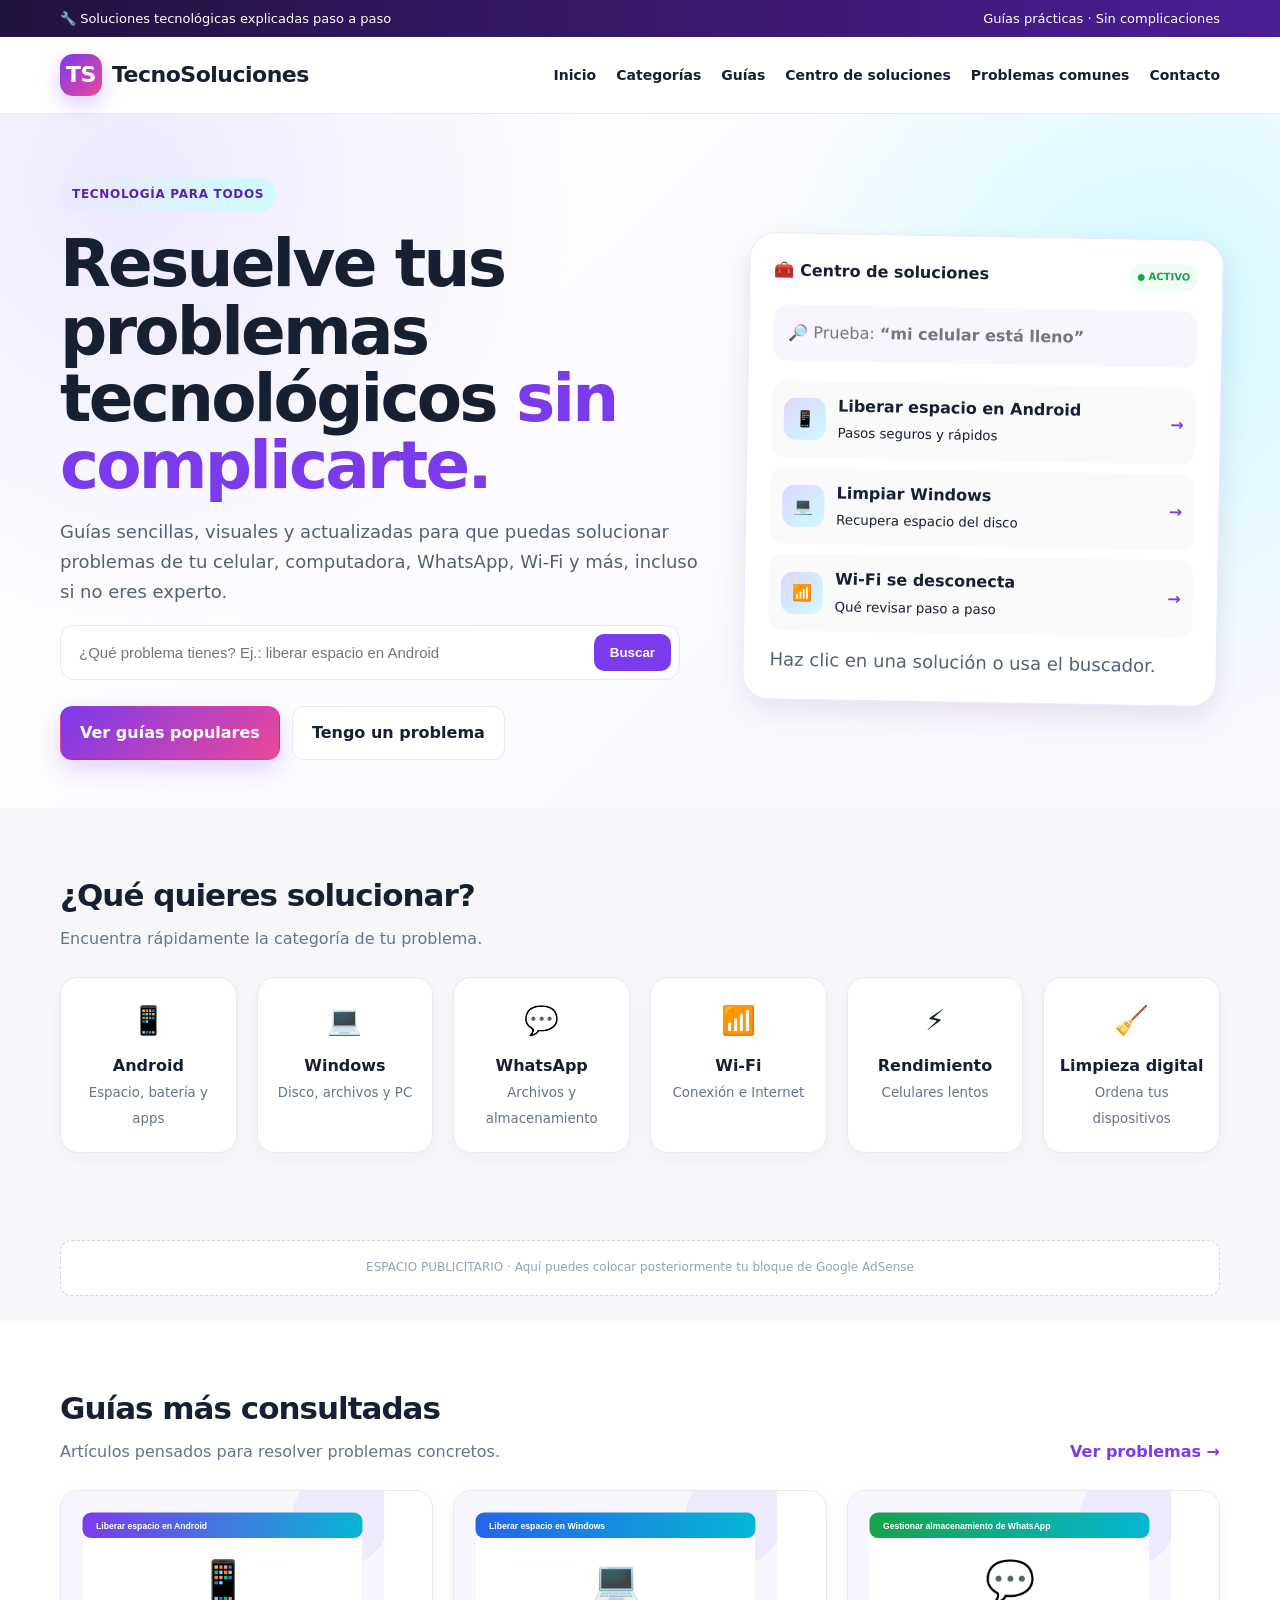
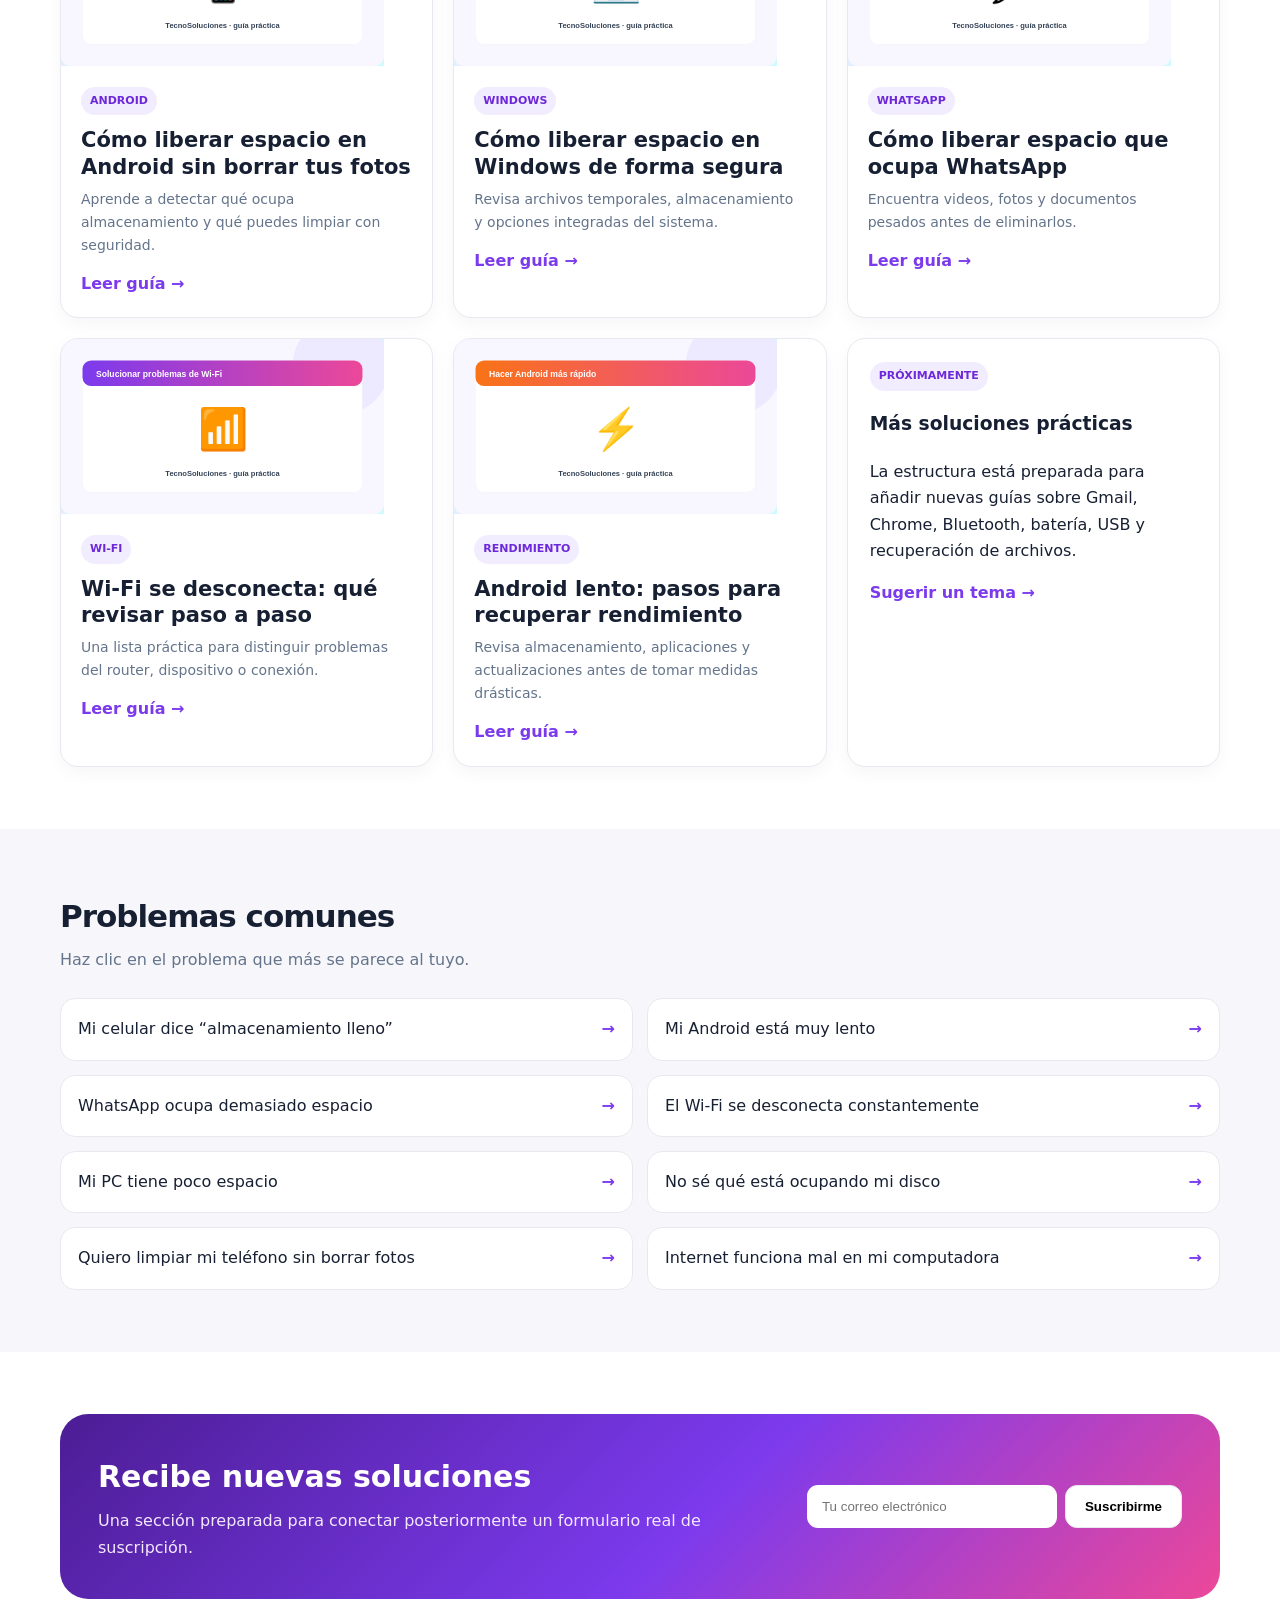
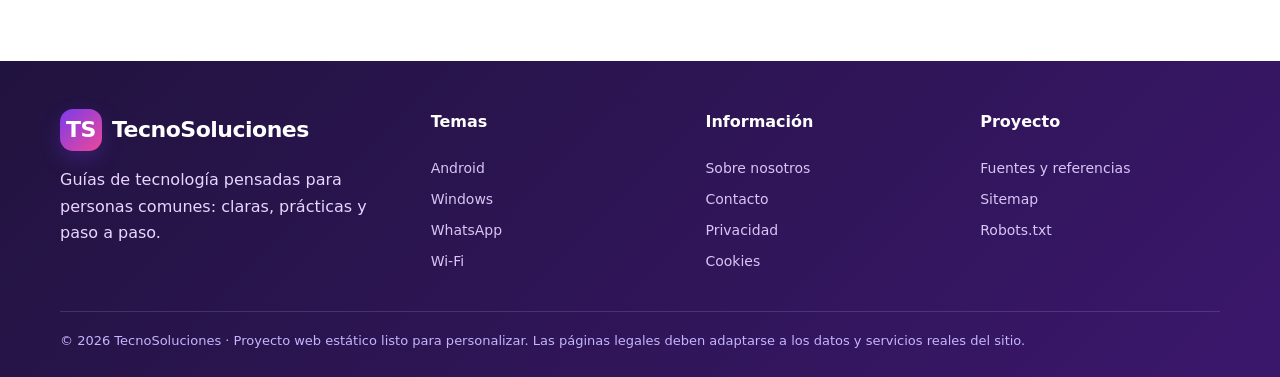
<file: index.html>
<!doctype html>
<html lang="es">
<head>
<meta charset="utf-8"><meta name="viewport" content="width=device-width,initial-scale=1">
<title>TecnoSoluciones | Soluciones de tecnología fáciles y prácticas</title>
<meta name="description" content="Guías claras para resolver problemas de Android, Windows, WhatsApp, Wi‑Fi, almacenamiento y rendimiento.">
<meta name="robots" content="index,follow">
<link rel="stylesheet" href="css/style.css">
</head>
<body>
<div class="topbar"><div class="container"><span>🔧 Soluciones tecnológicas explicadas paso a paso</span><span>Guías prácticas · Sin complicaciones</span></div></div>
<header><div class="container nav">
<a class="brand" href="index.html"><span class="logo">TS</span>TecnoSoluciones</a>
<button class="menu-btn" aria-label="Abrir menú">☰</button>
<nav>
<a href="index.html">Inicio</a><a href="#categorias">Categorías</a><a href="#guias">Guías</a><a href="#centroSoluciones">Centro de soluciones</a><a href="#problemas">Problemas comunes</a><a href="legal/contacto.html">Contacto</a>
</nav></div></header>

<main>
<section class="hero"><div class="container hero-grid">
<div>
<span class="eyebrow">Tecnología para todos</span>
<h1>Resuelve tus problemas tecnológicos <span style="color:#7c3aed">sin complicarte.</span></h1>
<p>Guías sencillas, visuales y actualizadas para que puedas solucionar problemas de tu celular, computadora, WhatsApp, Wi‑Fi y más, incluso si no eres experto.</p>
<form class="searchbox" onsubmit="searchSite(event)">
<input id="siteSearch" type="search" autocomplete="off" placeholder="¿Qué problema tienes? Ej.: liberar espacio en Android" aria-label="Buscar una solución">
<button type="submit">Buscar</button>
</form>
<div id="solutionResults" class="solution-results" aria-live="polite"></div>
<div class="hero-actions"><a class="btn btn-primary" href="#guias">Ver guías populares</a><a class="btn btn-light" href="#problemas">Tengo un problema</a></div>
</div>
<div class="hero-card" id="centroSoluciones">
<div class="mock-head"><strong>🧰 Centro de soluciones</strong><span class="hero-status">● ACTIVO</span></div>
<div class="search-demo" onclick="quickSearch('Android')">🔎 Prueba: <strong>“mi celular está lleno”</strong></div>
<div class="mock-list">
<a class="mock-item" href="articulos/liberar-espacio-android.html"><div class="mock-icon">📱</div><div><strong>Liberar espacio en Android</strong><br><small>Pasos seguros y rápidos</small></div><b>→</b></a>
<a class="mock-item" href="articulos/liberar-espacio-windows.html"><div class="mock-icon">💻</div><div><strong>Limpiar Windows</strong><br><small>Recupera espacio del disco</small></div><b>→</b></a>
<a class="mock-item" href="articulos/problemas-wifi.html"><div class="mock-icon">📶</div><div><strong>Wi‑Fi se desconecta</strong><br><small>Qué revisar paso a paso</small></div><b>→</b></a>
</div>
<p class="center-help">Haz clic en una solución o usa el buscador.</p>
</div>
</div></section>

<section class="section"><div class="container">
<div class="section-head"><div><h2>¿Qué quieres solucionar?</h2><p>Encuentra rápidamente la categoría de tu problema.</p></div></div>
<div id="categorias" class="grid categories">
<a class="card cat" href="articulos/liberar-espacio-android.html"><div class="cat-icon">📱</div><strong>Android</strong><small>Espacio, batería y apps</small></a>
<a class="card cat" href="articulos/liberar-espacio-windows.html"><div class="cat-icon">💻</div><strong>Windows</strong><small>Disco, archivos y PC</small></a>
<a class="card cat" href="articulos/liberar-espacio-whatsapp.html"><div class="cat-icon">💬</div><strong>WhatsApp</strong><small>Archivos y almacenamiento</small></a>
<a class="card cat" href="articulos/problemas-wifi.html"><div class="cat-icon">📶</div><strong>Wi‑Fi</strong><small>Conexión e Internet</small></a>
<a class="card cat" href="articulos/android-lento.html"><div class="cat-icon">⚡</div><strong>Rendimiento</strong><small>Celulares lentos</small></a>
<a class="card cat" href="articulos/liberar-espacio-android.html"><div class="cat-icon">🧹</div><strong>Limpieza digital</strong><small>Ordena tus dispositivos</small></a>
</div></div></section>

<div class="container"><div class="ad">ESPACIO PUBLICITARIO · Aquí puedes colocar posteriormente tu bloque de Google AdSense</div></div>

<section class="section alt" id="guias"><div class="container">
<div class="section-head"><div><h2>Guías más consultadas</h2><p>Artículos pensados para resolver problemas concretos.</p></div><a class="read" href="#problemas">Ver problemas →</a></div>
<div class="grid">
<article class="card article-card"><a href="articulos/liberar-espacio-android.html"><img class="article-cover" src="img/android.svg" alt="Liberar espacio en Android"></a><div class="article-body"><span class="tag">Android</span><h3><a href="articulos/liberar-espacio-android.html">Cómo liberar espacio en Android sin borrar tus fotos</a></h3><p>Aprende a detectar qué ocupa almacenamiento y qué puedes limpiar con seguridad.</p><a class="read" href="articulos/liberar-espacio-android.html">Leer guía →</a></div></article>
<article class="card article-card"><a href="articulos/liberar-espacio-windows.html"><img class="article-cover" src="img/windows.svg" alt="Liberar espacio en Windows"></a><div class="article-body"><span class="tag">Windows</span><h3><a href="articulos/liberar-espacio-windows.html">Cómo liberar espacio en Windows de forma segura</a></h3><p>Revisa archivos temporales, almacenamiento y opciones integradas del sistema.</p><a class="read" href="articulos/liberar-espacio-windows.html">Leer guía →</a></div></article>
<article class="card article-card"><a href="articulos/liberar-espacio-whatsapp.html"><img class="article-cover" src="img/whatsapp.svg" alt="Almacenamiento de WhatsApp"></a><div class="article-body"><span class="tag">WhatsApp</span><h3><a href="articulos/liberar-espacio-whatsapp.html">Cómo liberar espacio que ocupa WhatsApp</a></h3><p>Encuentra videos, fotos y documentos pesados antes de eliminarlos.</p><a class="read" href="articulos/liberar-espacio-whatsapp.html">Leer guía →</a></div></article>
<article class="card article-card"><a href="articulos/problemas-wifi.html"><img class="article-cover" src="img/wifi.svg" alt="Solucionar Wi-Fi"></a><div class="article-body"><span class="tag">Wi‑Fi</span><h3><a href="articulos/problemas-wifi.html">Wi‑Fi se desconecta: qué revisar paso a paso</a></h3><p>Una lista práctica para distinguir problemas del router, dispositivo o conexión.</p><a class="read" href="articulos/problemas-wifi.html">Leer guía →</a></div></article>
<article class="card article-card"><a href="articulos/android-lento.html"><img class="article-cover" src="img/rendimiento.svg" alt="Android lento"></a><div class="article-body"><span class="tag">Rendimiento</span><h3><a href="articulos/android-lento.html">Android lento: pasos para recuperar rendimiento</a></h3><p>Revisa almacenamiento, aplicaciones y actualizaciones antes de tomar medidas drásticas.</p><a class="read" href="articulos/android-lento.html">Leer guía →</a></div></article>
<article class="card"><span class="tag">Próximamente</span><h3>Más soluciones prácticas</h3><p>La estructura está preparada para añadir nuevas guías sobre Gmail, Chrome, Bluetooth, batería, USB y recuperación de archivos.</p><a class="read" href="legal/contacto.html">Sugerir un tema →</a></article>
</div></div></section>

<section class="section" id="problemas"><div class="container">
<div class="section-head"><div><h2>Problemas comunes</h2><p>Haz clic en el problema que más se parece al tuyo.</p></div></div>
<div class="problem-grid">
<a class="problem" href="articulos/liberar-espacio-android.html">Mi celular dice “almacenamiento lleno” <span>→</span></a>
<a class="problem" href="articulos/android-lento.html">Mi Android está muy lento <span>→</span></a>
<a class="problem" href="articulos/liberar-espacio-whatsapp.html">WhatsApp ocupa demasiado espacio <span>→</span></a>
<a class="problem" href="articulos/problemas-wifi.html">El Wi‑Fi se desconecta constantemente <span>→</span></a>
<a class="problem" href="articulos/liberar-espacio-windows.html">Mi PC tiene poco espacio <span>→</span></a>
<a class="problem" href="articulos/liberar-espacio-windows.html">No sé qué está ocupando mi disco <span>→</span></a>
<a class="problem" href="articulos/liberar-espacio-android.html">Quiero limpiar mi teléfono sin borrar fotos <span>→</span></a>
<a class="problem" href="articulos/problemas-wifi.html">Internet funciona mal en mi computadora <span>→</span></a>
</div></div></section>

<section class="section alt"><div class="container"><div class="newsletter">
<div><h2>Recibe nuevas soluciones</h2><p>Una sección preparada para conectar posteriormente un formulario real de suscripción.</p></div>
<form class="newsletter-form" onsubmit="event.preventDefault();alert('Formulario de demostración. Conecta aquí tu servicio de email.');"><input type="email" placeholder="Tu correo electrónico" required><button class="btn btn-light">Suscribirme</button></form>
</div></div></section>
</main>

<footer><div class="container">
<div class="footer-grid">
<div><div class="brand"><span class="logo">TS</span><span style="color:#fff">TecnoSoluciones</span></div><p>Guías de tecnología pensadas para personas comunes: claras, prácticas y paso a paso.</p></div>
<div><h4>Temas</h4><a href="articulos/liberar-espacio-android.html">Android</a><a href="articulos/liberar-espacio-windows.html">Windows</a><a href="articulos/liberar-espacio-whatsapp.html">WhatsApp</a><a href="articulos/problemas-wifi.html">Wi‑Fi</a></div>
<div><h4>Información</h4><a href="legal/sobre-nosotros.html">Sobre nosotros</a><a href="legal/contacto.html">Contacto</a><a href="legal/privacidad.html">Privacidad</a><a href="legal/cookies.html">Cookies</a></div>
<div><h4>Proyecto</h4><a href="fuentes.html">Fuentes y referencias</a><a href="sitemap.xml">Sitemap</a><a href="robots.txt">Robots.txt</a></div>
</div>
<div class="copy">© 2026 TecnoSoluciones · Proyecto web estático listo para personalizar. Las páginas legales deben adaptarse a los datos y servicios reales del sitio.</div>
</div></footer>
<script src="js/site.js"></script>
</body></html>
</file>
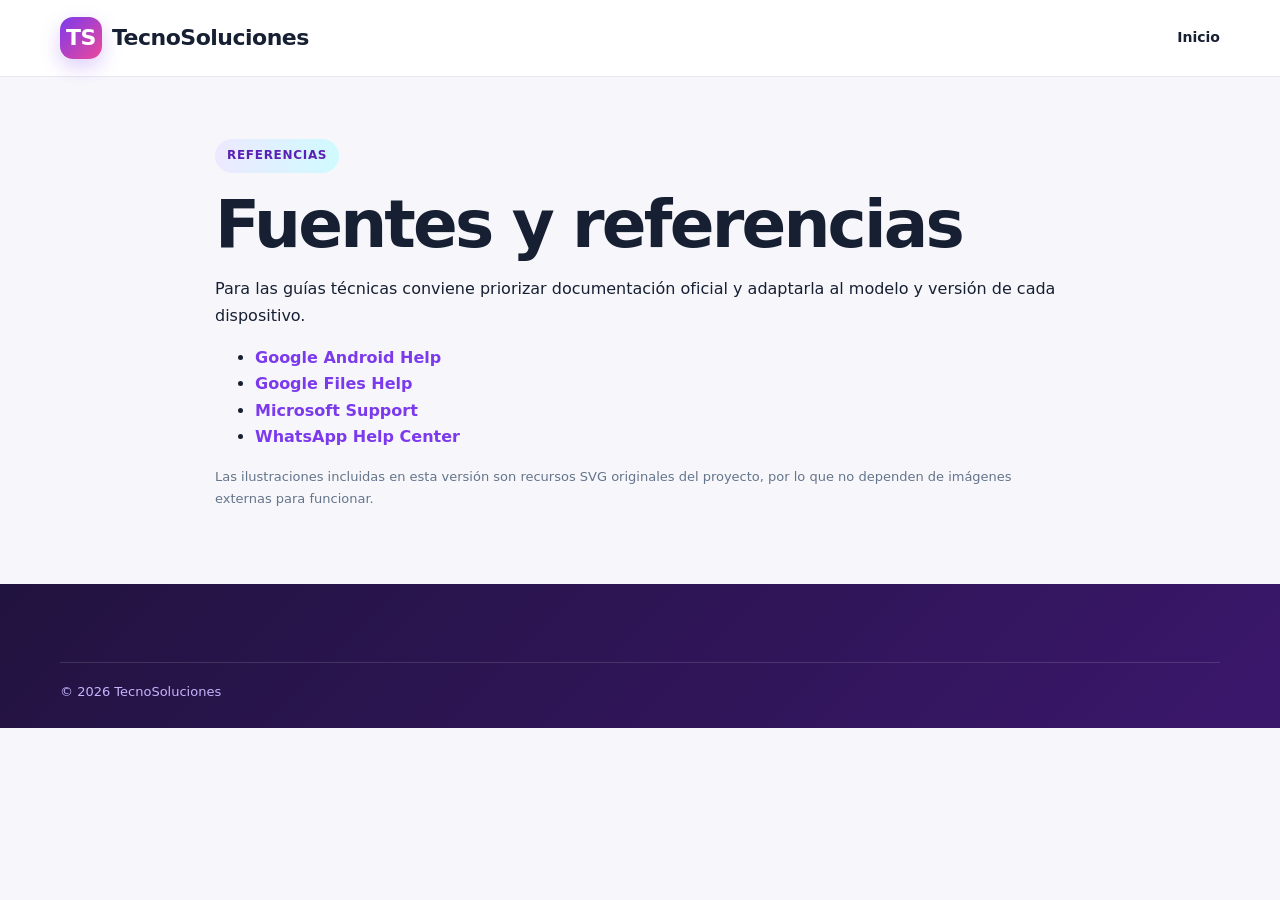
<file: fuentes.html>
<!doctype html><html lang="es"><head><meta charset="utf-8"><meta name="viewport" content="width=device-width,initial-scale=1"><title>Fuentes y referencias | TecnoSoluciones</title><link rel="stylesheet" href="css/style.css"></head><body><header><div class="container nav"><a class="brand" href="index.html"><span class="logo">TS</span>TecnoSoluciones</a><nav><a href="index.html">Inicio</a></nav></div></header><main><section class="section"><div class="container article-wrap"><span class="eyebrow">Referencias</span><h1>Fuentes y referencias</h1><p>Para las guías técnicas conviene priorizar documentación oficial y adaptarla al modelo y versión de cada dispositivo.</p><ul><li><a class="read" href="https://support.google.com/android/" target="_blank" rel="noopener">Google Android Help</a></li><li><a class="read" href="https://support.google.com/files/" target="_blank" rel="noopener">Google Files Help</a></li><li><a class="read" href="https://support.microsoft.com/windows" target="_blank" rel="noopener">Microsoft Support</a></li><li><a class="read" href="https://faq.whatsapp.com/" target="_blank" rel="noopener">WhatsApp Help Center</a></li></ul><p class="source">Las ilustraciones incluidas en esta versión son recursos SVG originales del proyecto, por lo que no dependen de imágenes externas para funcionar.</p></div></section></main><footer><div class="container"><div class="copy">© 2026 TecnoSoluciones</div></div></footer></body></html>
</file>
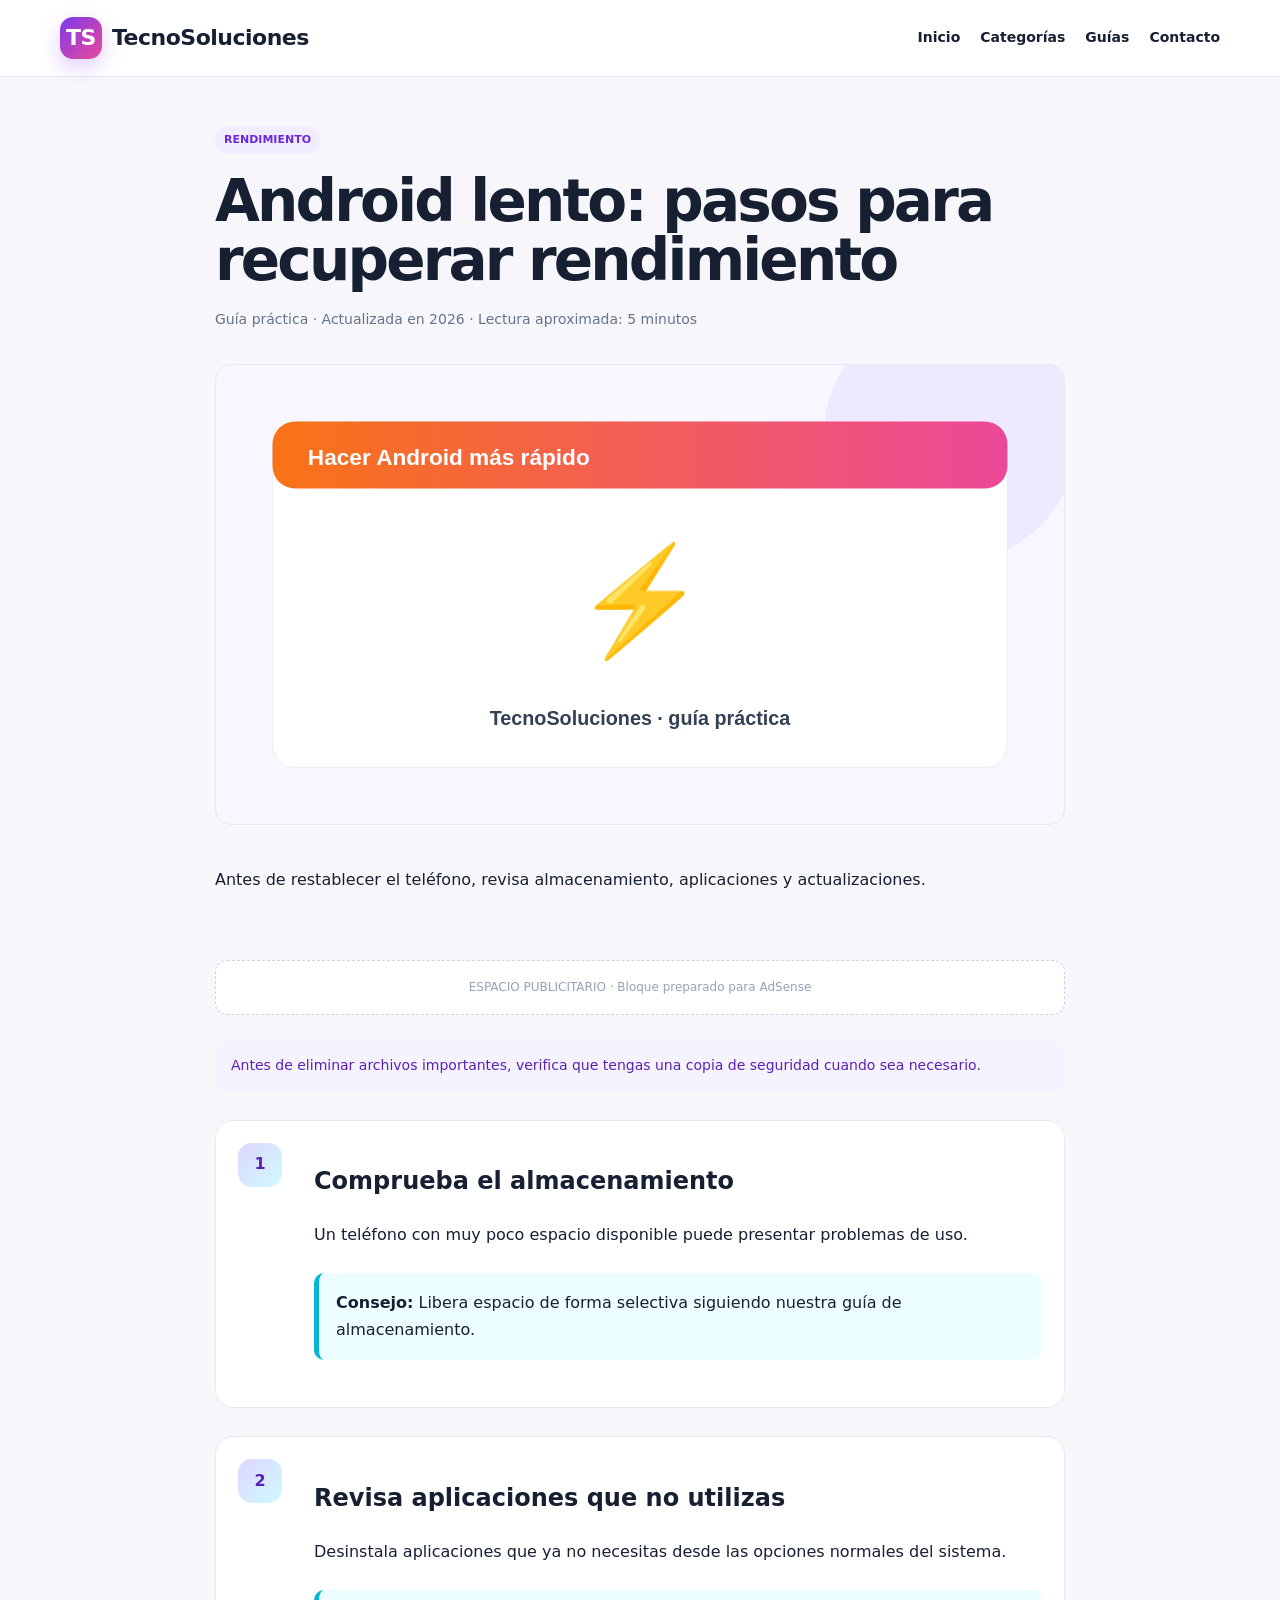
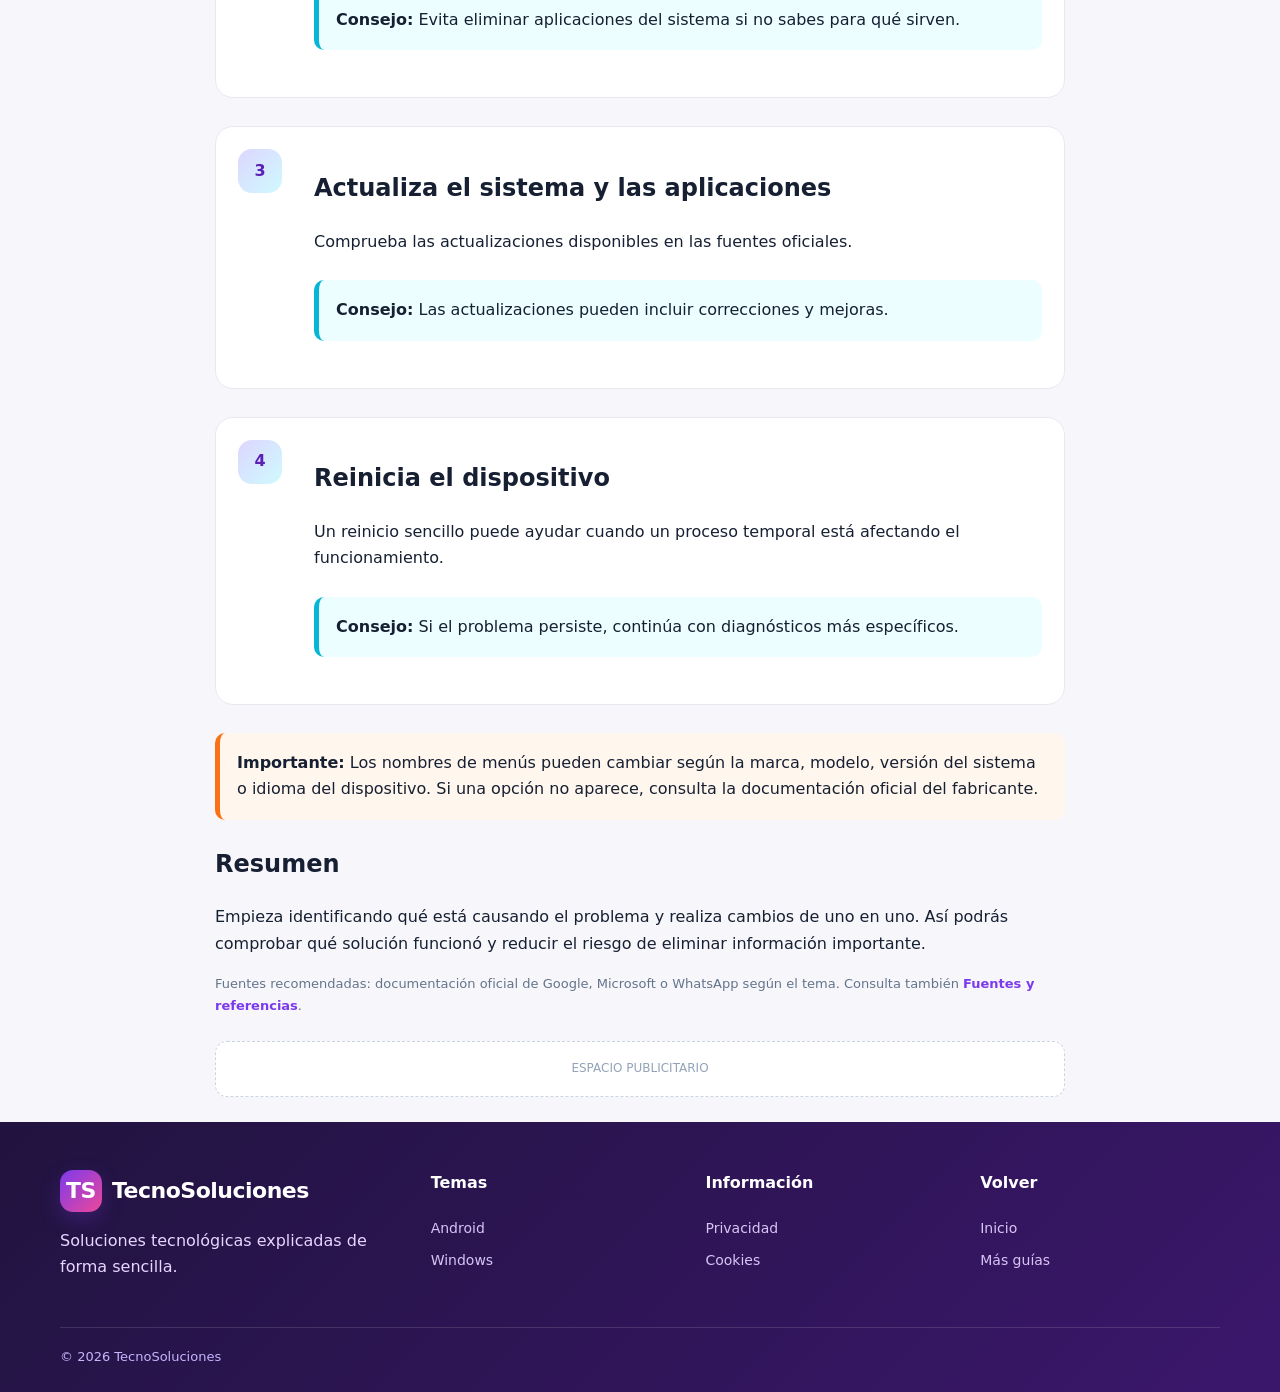
<file: articulos/android-lento.html>
<!doctype html><html lang="es"><head><meta charset="utf-8"><meta name="viewport" content="width=device-width,initial-scale=1">
<title>Android lento: pasos para recuperar rendimiento | TecnoSoluciones</title><meta name="description" content="Antes de restablecer el teléfono, revisa almacenamiento, aplicaciones y actualizaciones."><link rel="stylesheet" href="../css/style.css"></head><body>
<header><div class="container nav"><a class="brand" href="../index.html"><span class="logo">TS</span>TecnoSoluciones</a><button class="menu-btn">☰</button><nav><a href="../index.html">Inicio</a><a href="../index.html#categorias">Categorías</a><a href="../index.html#guias">Guías</a><a href="../legal/contacto.html">Contacto</a></nav></div></header>
<main><section class="article-hero"><div class="container article-wrap"><span class="tag">Rendimiento</span><h1>Android lento: pasos para recuperar rendimiento</h1><p class="article-meta">Guía práctica · Actualizada en 2026 · Lectura aproximada: 5 minutos</p><img class="article-img" src="../img/rendimiento.svg" alt="Android lento: pasos para recuperar rendimiento"><p>Antes de restablecer el teléfono, revisa almacenamiento, aplicaciones y actualizaciones.</p></div></section>
<div class="container article-wrap"><div class="ad">ESPACIO PUBLICITARIO · Bloque preparado para AdSense</div>
<div class="notice">Antes de eliminar archivos importantes, verifica que tengas una copia de seguridad cuando sea necesario.</div>
<div class="step"><div class="step-num">1</div><div><h2>Comprueba el almacenamiento</h2><p>Un teléfono con muy poco espacio disponible puede presentar problemas de uso.</p><div class="tip"><strong>Consejo:</strong> Libera espacio de forma selectiva siguiendo nuestra guía de almacenamiento.</div></div></div><div class="step"><div class="step-num">2</div><div><h2>Revisa aplicaciones que no utilizas</h2><p>Desinstala aplicaciones que ya no necesitas desde las opciones normales del sistema.</p><div class="tip"><strong>Consejo:</strong> Evita eliminar aplicaciones del sistema si no sabes para qué sirven.</div></div></div><div class="step"><div class="step-num">3</div><div><h2>Actualiza el sistema y las aplicaciones</h2><p>Comprueba las actualizaciones disponibles en las fuentes oficiales.</p><div class="tip"><strong>Consejo:</strong> Las actualizaciones pueden incluir correcciones y mejoras.</div></div></div><div class="step"><div class="step-num">4</div><div><h2>Reinicia el dispositivo</h2><p>Un reinicio sencillo puede ayudar cuando un proceso temporal está afectando el funcionamiento.</p><div class="tip"><strong>Consejo:</strong> Si el problema persiste, continúa con diagnósticos más específicos.</div></div></div>
<div class="warn"><strong>Importante:</strong> Los nombres de menús pueden cambiar según la marca, modelo, versión del sistema o idioma del dispositivo. Si una opción no aparece, consulta la documentación oficial del fabricante.</div>
<h2>Resumen</h2><p>Empieza identificando qué está causando el problema y realiza cambios de uno en uno. Así podrás comprobar qué solución funcionó y reducir el riesgo de eliminar información importante.</p>
<p class="source">Fuentes recomendadas: documentación oficial de Google, Microsoft o WhatsApp según el tema. Consulta también <a class="read" href="../fuentes.html">Fuentes y referencias</a>.</p>
<div class="ad">ESPACIO PUBLICITARIO</div></div></main>
<footer><div class="container"><div class="footer-grid"><div><div class="brand"><span class="logo">TS</span><span style="color:#fff">TecnoSoluciones</span></div><p>Soluciones tecnológicas explicadas de forma sencilla.</p></div><div><h4>Temas</h4><a href="liberar-espacio-android.html">Android</a><a href="liberar-espacio-windows.html">Windows</a></div><div><h4>Información</h4><a href="../legal/privacidad.html">Privacidad</a><a href="../legal/cookies.html">Cookies</a></div><div><h4>Volver</h4><a href="../index.html">Inicio</a><a href="../index.html#guias">Más guías</a></div></div><div class="copy">© 2026 TecnoSoluciones</div></div></footer>
<script src="../js/site.js"></script></body></html>
</file>
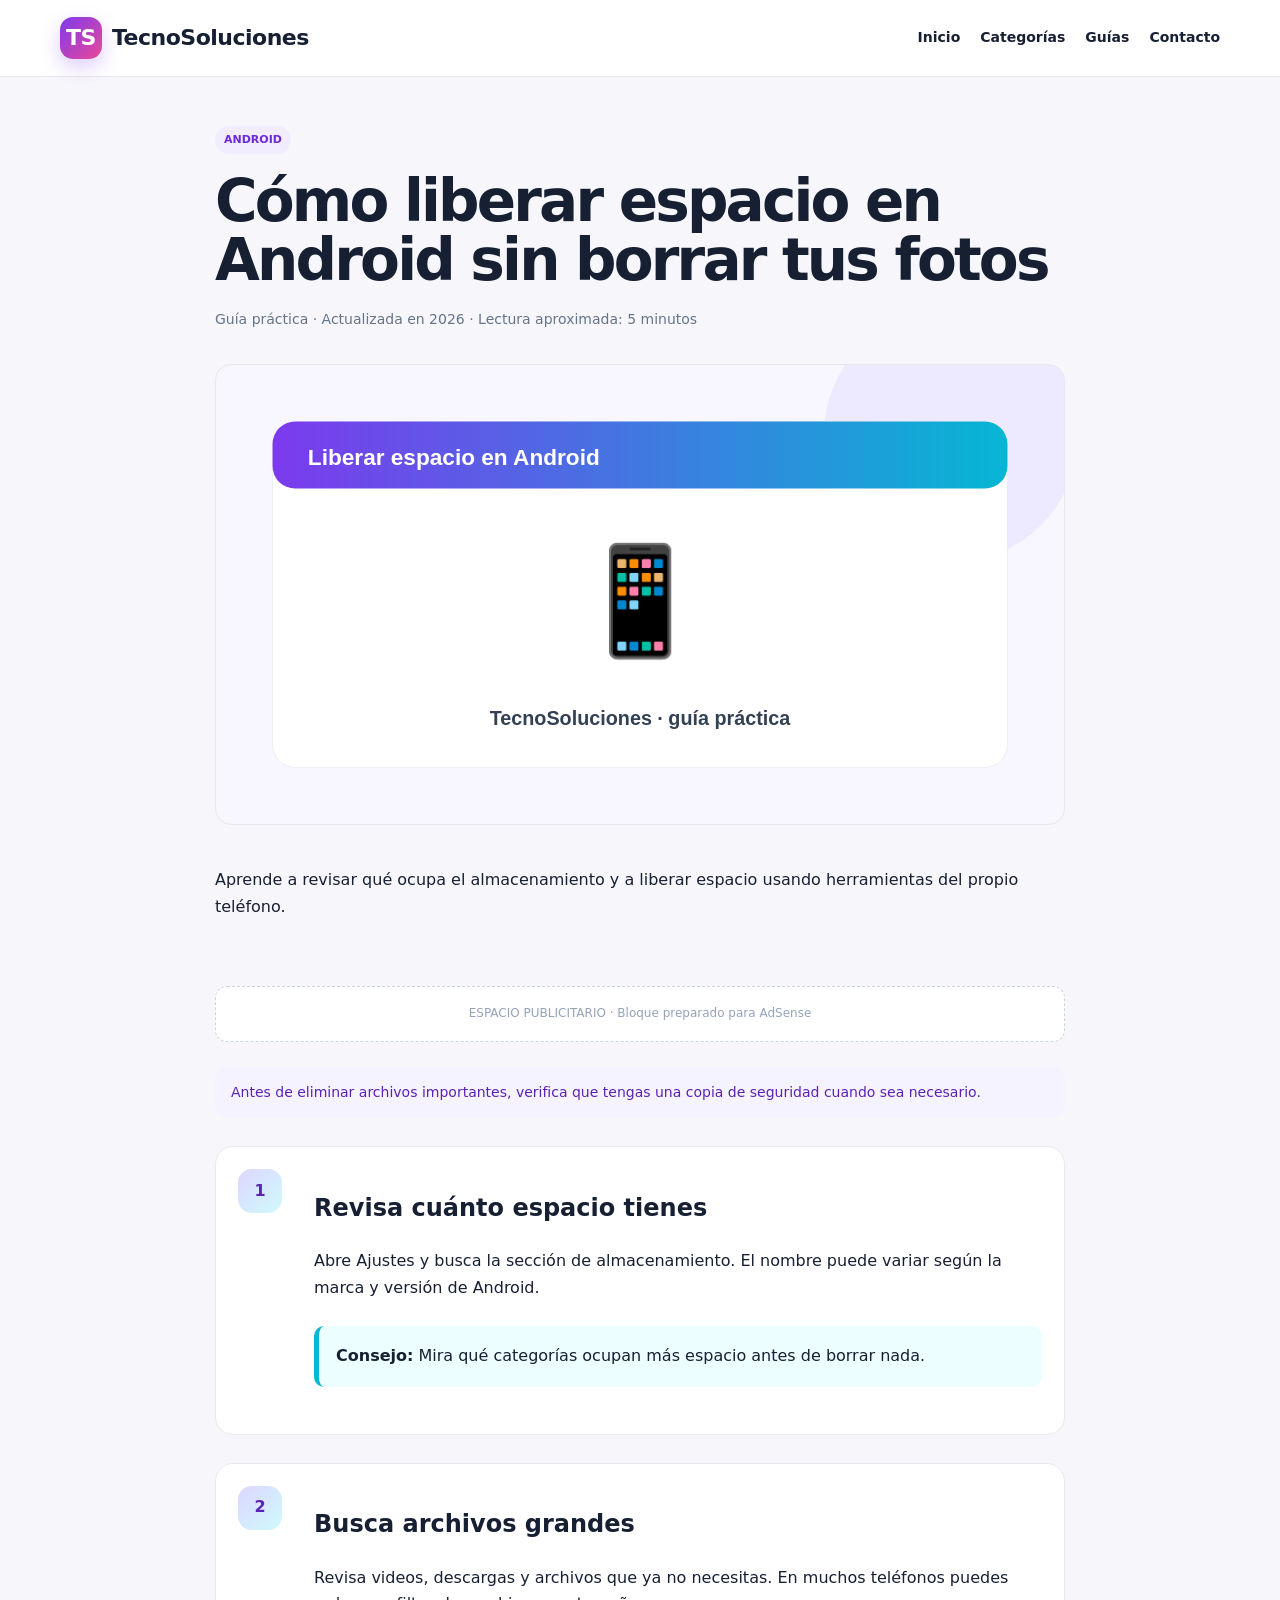
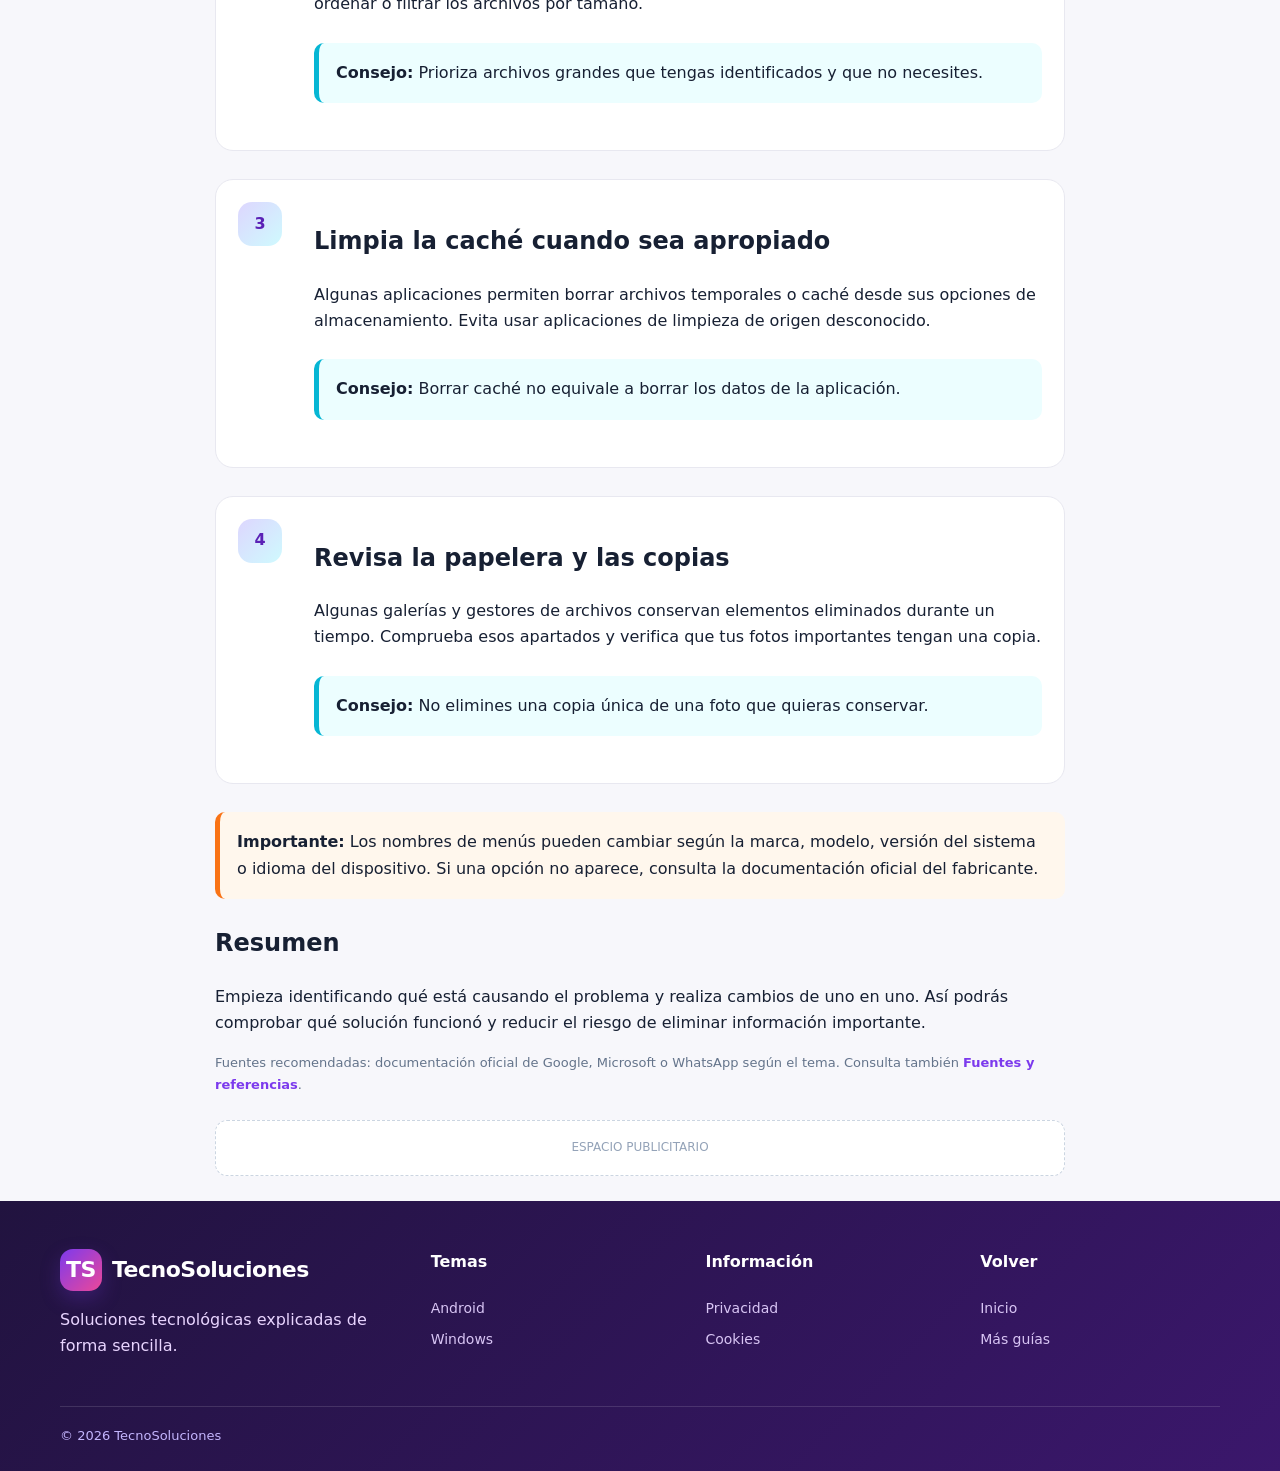
<file: articulos/liberar-espacio-android.html>
<!doctype html><html lang="es"><head><meta charset="utf-8"><meta name="viewport" content="width=device-width,initial-scale=1">
<title>Cómo liberar espacio en Android sin borrar tus fotos | TecnoSoluciones</title><meta name="description" content="Aprende a revisar qué ocupa el almacenamiento y a liberar espacio usando herramientas del propio teléfono."><link rel="stylesheet" href="../css/style.css"></head><body>
<header><div class="container nav"><a class="brand" href="../index.html"><span class="logo">TS</span>TecnoSoluciones</a><button class="menu-btn">☰</button><nav><a href="../index.html">Inicio</a><a href="../index.html#categorias">Categorías</a><a href="../index.html#guias">Guías</a><a href="../legal/contacto.html">Contacto</a></nav></div></header>
<main><section class="article-hero"><div class="container article-wrap"><span class="tag">Android</span><h1>Cómo liberar espacio en Android sin borrar tus fotos</h1><p class="article-meta">Guía práctica · Actualizada en 2026 · Lectura aproximada: 5 minutos</p><img class="article-img" src="../img/android.svg" alt="Cómo liberar espacio en Android sin borrar tus fotos"><p>Aprende a revisar qué ocupa el almacenamiento y a liberar espacio usando herramientas del propio teléfono.</p></div></section>
<div class="container article-wrap"><div class="ad">ESPACIO PUBLICITARIO · Bloque preparado para AdSense</div>
<div class="notice">Antes de eliminar archivos importantes, verifica que tengas una copia de seguridad cuando sea necesario.</div>
<div class="step"><div class="step-num">1</div><div><h2>Revisa cuánto espacio tienes</h2><p>Abre Ajustes y busca la sección de almacenamiento. El nombre puede variar según la marca y versión de Android.</p><div class="tip"><strong>Consejo:</strong> Mira qué categorías ocupan más espacio antes de borrar nada.</div></div></div><div class="step"><div class="step-num">2</div><div><h2>Busca archivos grandes</h2><p>Revisa videos, descargas y archivos que ya no necesitas. En muchos teléfonos puedes ordenar o filtrar los archivos por tamaño.</p><div class="tip"><strong>Consejo:</strong> Prioriza archivos grandes que tengas identificados y que no necesites.</div></div></div><div class="step"><div class="step-num">3</div><div><h2>Limpia la caché cuando sea apropiado</h2><p>Algunas aplicaciones permiten borrar archivos temporales o caché desde sus opciones de almacenamiento. Evita usar aplicaciones de limpieza de origen desconocido.</p><div class="tip"><strong>Consejo:</strong> Borrar caché no equivale a borrar los datos de la aplicación.</div></div></div><div class="step"><div class="step-num">4</div><div><h2>Revisa la papelera y las copias</h2><p>Algunas galerías y gestores de archivos conservan elementos eliminados durante un tiempo. Comprueba esos apartados y verifica que tus fotos importantes tengan una copia.</p><div class="tip"><strong>Consejo:</strong> No elimines una copia única de una foto que quieras conservar.</div></div></div>
<div class="warn"><strong>Importante:</strong> Los nombres de menús pueden cambiar según la marca, modelo, versión del sistema o idioma del dispositivo. Si una opción no aparece, consulta la documentación oficial del fabricante.</div>
<h2>Resumen</h2><p>Empieza identificando qué está causando el problema y realiza cambios de uno en uno. Así podrás comprobar qué solución funcionó y reducir el riesgo de eliminar información importante.</p>
<p class="source">Fuentes recomendadas: documentación oficial de Google, Microsoft o WhatsApp según el tema. Consulta también <a class="read" href="../fuentes.html">Fuentes y referencias</a>.</p>
<div class="ad">ESPACIO PUBLICITARIO</div></div></main>
<footer><div class="container"><div class="footer-grid"><div><div class="brand"><span class="logo">TS</span><span style="color:#fff">TecnoSoluciones</span></div><p>Soluciones tecnológicas explicadas de forma sencilla.</p></div><div><h4>Temas</h4><a href="liberar-espacio-android.html">Android</a><a href="liberar-espacio-windows.html">Windows</a></div><div><h4>Información</h4><a href="../legal/privacidad.html">Privacidad</a><a href="../legal/cookies.html">Cookies</a></div><div><h4>Volver</h4><a href="../index.html">Inicio</a><a href="../index.html#guias">Más guías</a></div></div><div class="copy">© 2026 TecnoSoluciones</div></div></footer>
<script src="../js/site.js"></script></body></html>
</file>
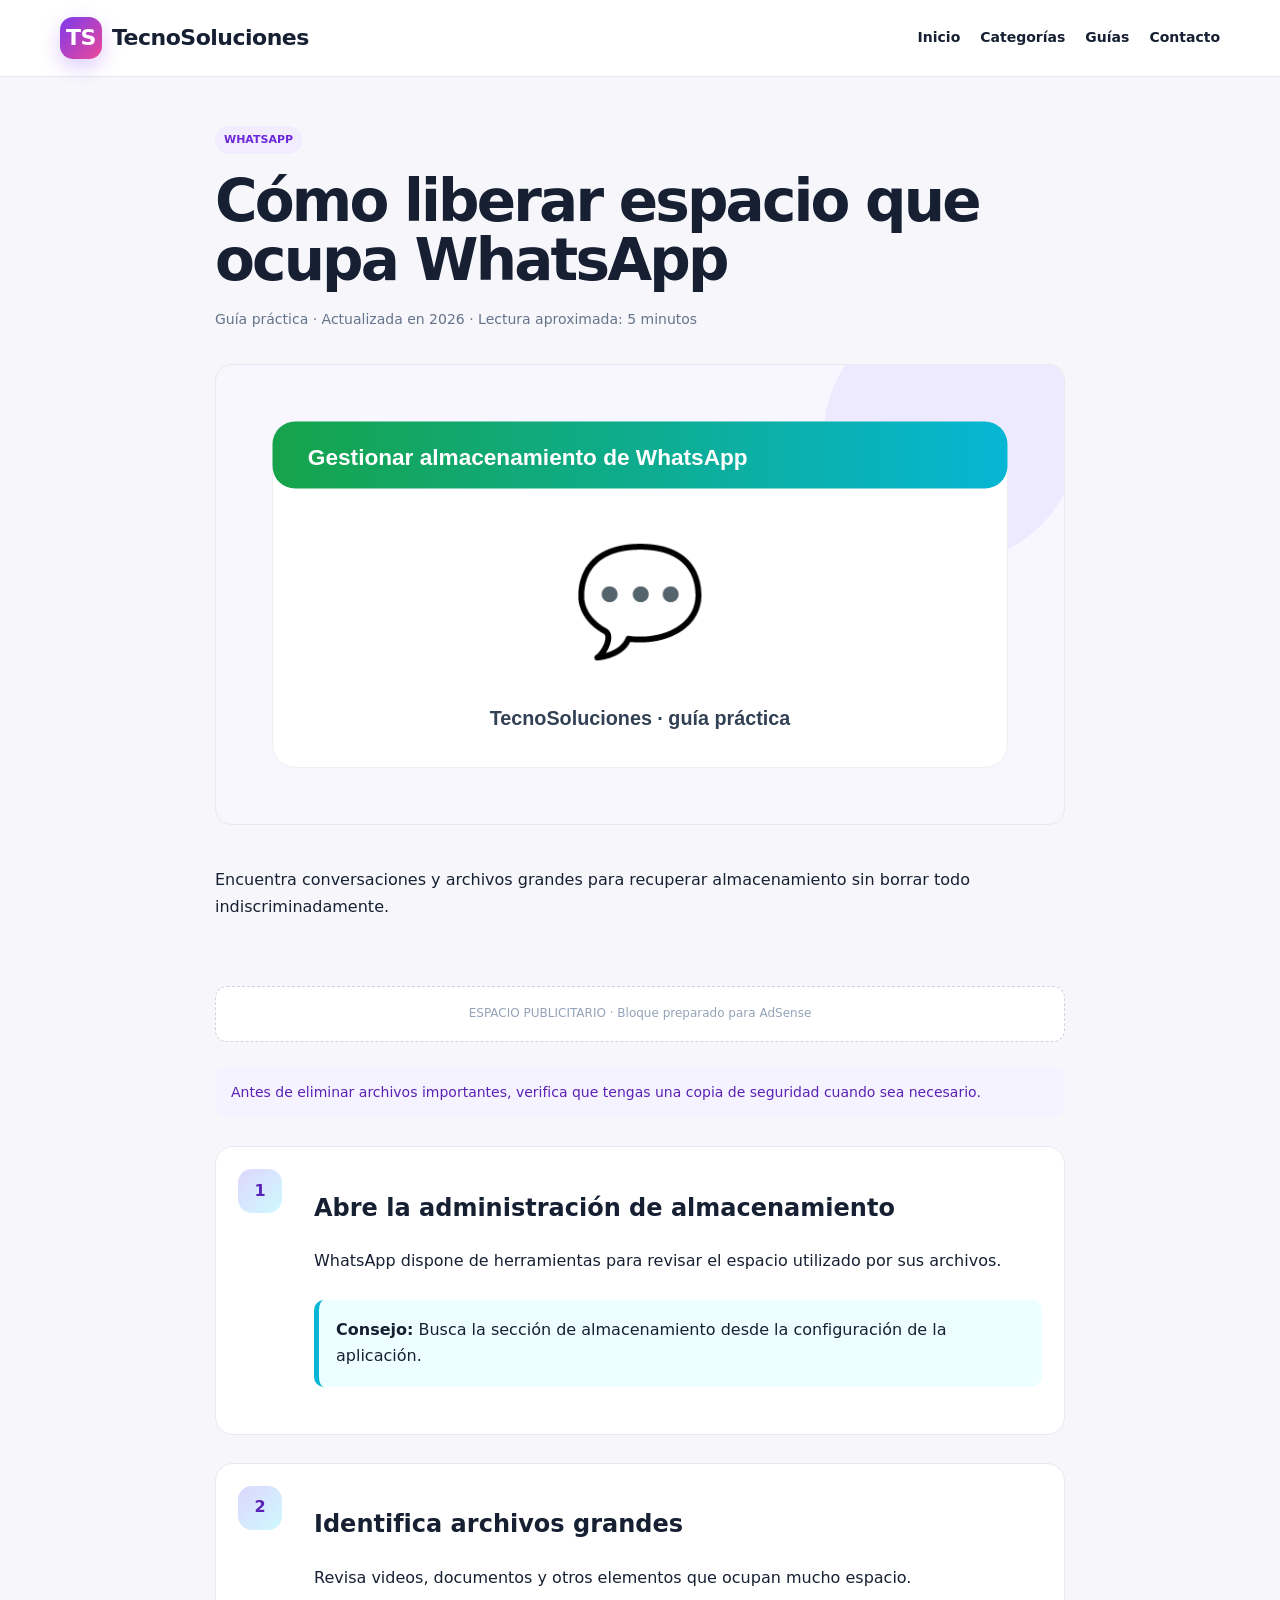
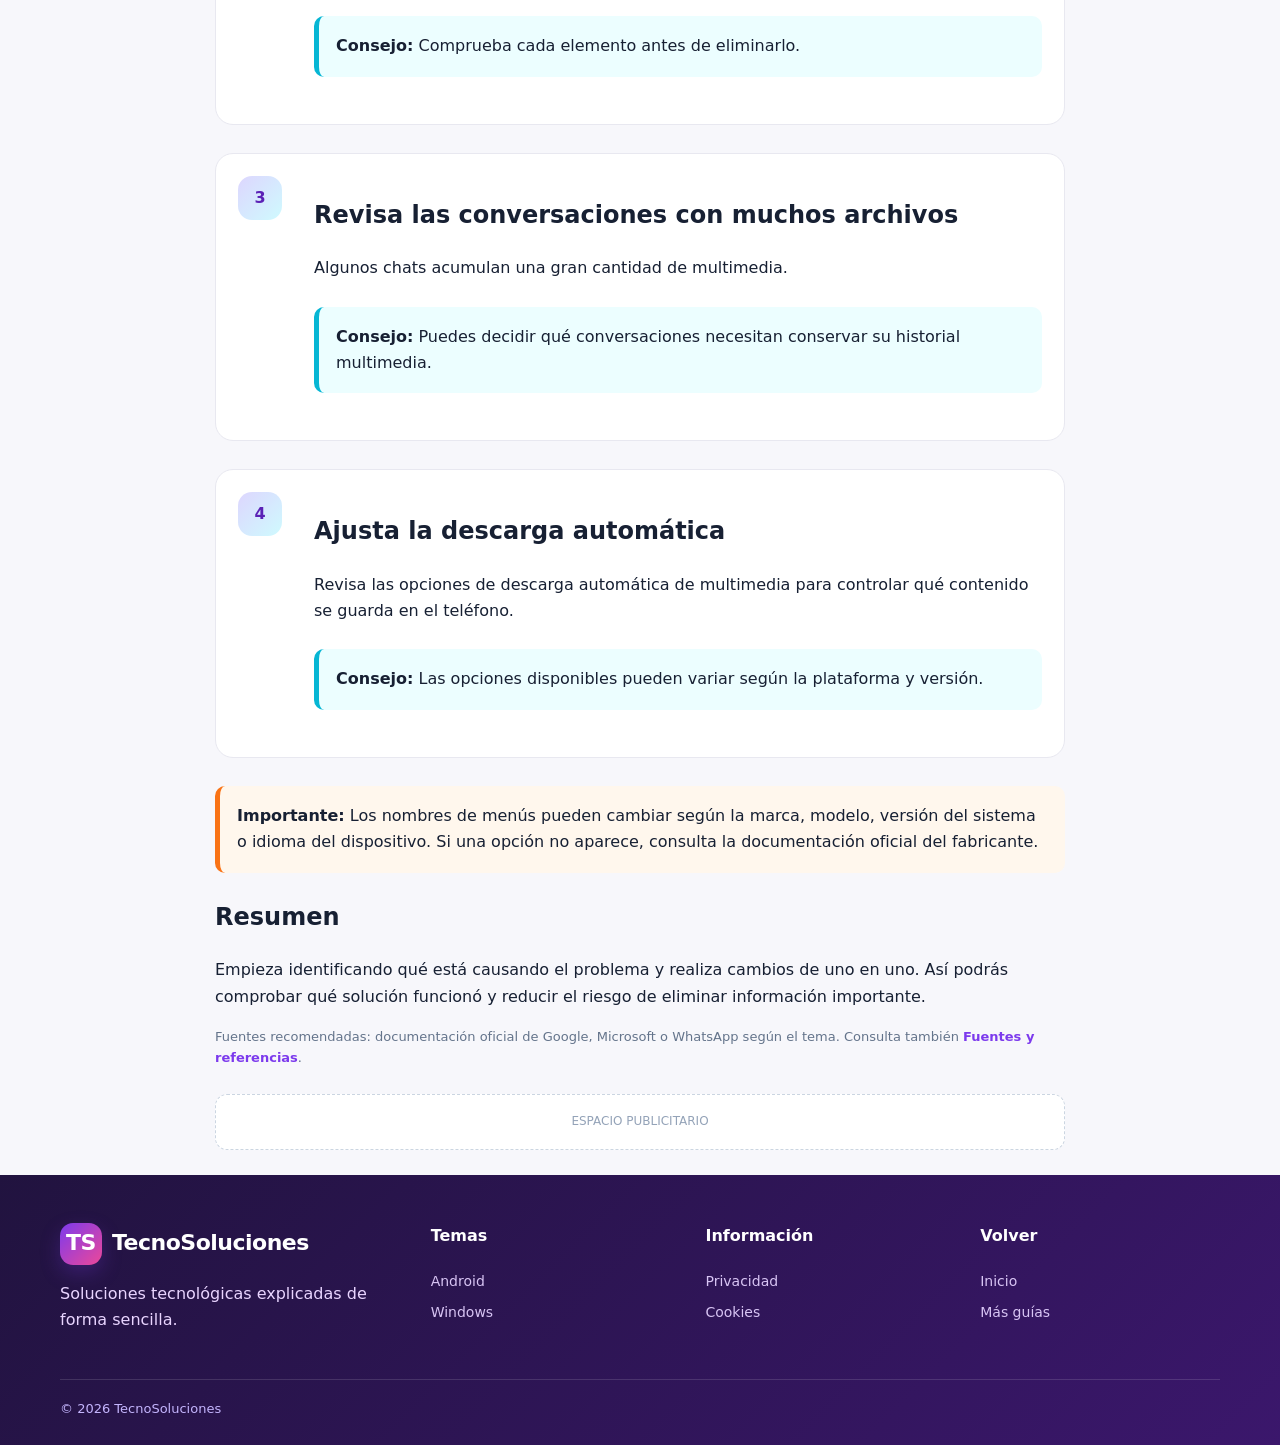
<file: articulos/liberar-espacio-whatsapp.html>
<!doctype html><html lang="es"><head><meta charset="utf-8"><meta name="viewport" content="width=device-width,initial-scale=1">
<title>Cómo liberar espacio que ocupa WhatsApp | TecnoSoluciones</title><meta name="description" content="Encuentra conversaciones y archivos grandes para recuperar almacenamiento sin borrar todo indiscriminadamente."><link rel="stylesheet" href="../css/style.css"></head><body>
<header><div class="container nav"><a class="brand" href="../index.html"><span class="logo">TS</span>TecnoSoluciones</a><button class="menu-btn">☰</button><nav><a href="../index.html">Inicio</a><a href="../index.html#categorias">Categorías</a><a href="../index.html#guias">Guías</a><a href="../legal/contacto.html">Contacto</a></nav></div></header>
<main><section class="article-hero"><div class="container article-wrap"><span class="tag">WhatsApp</span><h1>Cómo liberar espacio que ocupa WhatsApp</h1><p class="article-meta">Guía práctica · Actualizada en 2026 · Lectura aproximada: 5 minutos</p><img class="article-img" src="../img/whatsapp.svg" alt="Cómo liberar espacio que ocupa WhatsApp"><p>Encuentra conversaciones y archivos grandes para recuperar almacenamiento sin borrar todo indiscriminadamente.</p></div></section>
<div class="container article-wrap"><div class="ad">ESPACIO PUBLICITARIO · Bloque preparado para AdSense</div>
<div class="notice">Antes de eliminar archivos importantes, verifica que tengas una copia de seguridad cuando sea necesario.</div>
<div class="step"><div class="step-num">1</div><div><h2>Abre la administración de almacenamiento</h2><p>WhatsApp dispone de herramientas para revisar el espacio utilizado por sus archivos.</p><div class="tip"><strong>Consejo:</strong> Busca la sección de almacenamiento desde la configuración de la aplicación.</div></div></div><div class="step"><div class="step-num">2</div><div><h2>Identifica archivos grandes</h2><p>Revisa videos, documentos y otros elementos que ocupan mucho espacio.</p><div class="tip"><strong>Consejo:</strong> Comprueba cada elemento antes de eliminarlo.</div></div></div><div class="step"><div class="step-num">3</div><div><h2>Revisa las conversaciones con muchos archivos</h2><p>Algunos chats acumulan una gran cantidad de multimedia.</p><div class="tip"><strong>Consejo:</strong> Puedes decidir qué conversaciones necesitan conservar su historial multimedia.</div></div></div><div class="step"><div class="step-num">4</div><div><h2>Ajusta la descarga automática</h2><p>Revisa las opciones de descarga automática de multimedia para controlar qué contenido se guarda en el teléfono.</p><div class="tip"><strong>Consejo:</strong> Las opciones disponibles pueden variar según la plataforma y versión.</div></div></div>
<div class="warn"><strong>Importante:</strong> Los nombres de menús pueden cambiar según la marca, modelo, versión del sistema o idioma del dispositivo. Si una opción no aparece, consulta la documentación oficial del fabricante.</div>
<h2>Resumen</h2><p>Empieza identificando qué está causando el problema y realiza cambios de uno en uno. Así podrás comprobar qué solución funcionó y reducir el riesgo de eliminar información importante.</p>
<p class="source">Fuentes recomendadas: documentación oficial de Google, Microsoft o WhatsApp según el tema. Consulta también <a class="read" href="../fuentes.html">Fuentes y referencias</a>.</p>
<div class="ad">ESPACIO PUBLICITARIO</div></div></main>
<footer><div class="container"><div class="footer-grid"><div><div class="brand"><span class="logo">TS</span><span style="color:#fff">TecnoSoluciones</span></div><p>Soluciones tecnológicas explicadas de forma sencilla.</p></div><div><h4>Temas</h4><a href="liberar-espacio-android.html">Android</a><a href="liberar-espacio-windows.html">Windows</a></div><div><h4>Información</h4><a href="../legal/privacidad.html">Privacidad</a><a href="../legal/cookies.html">Cookies</a></div><div><h4>Volver</h4><a href="../index.html">Inicio</a><a href="../index.html#guias">Más guías</a></div></div><div class="copy">© 2026 TecnoSoluciones</div></div></footer>
<script src="../js/site.js"></script></body></html>
</file>
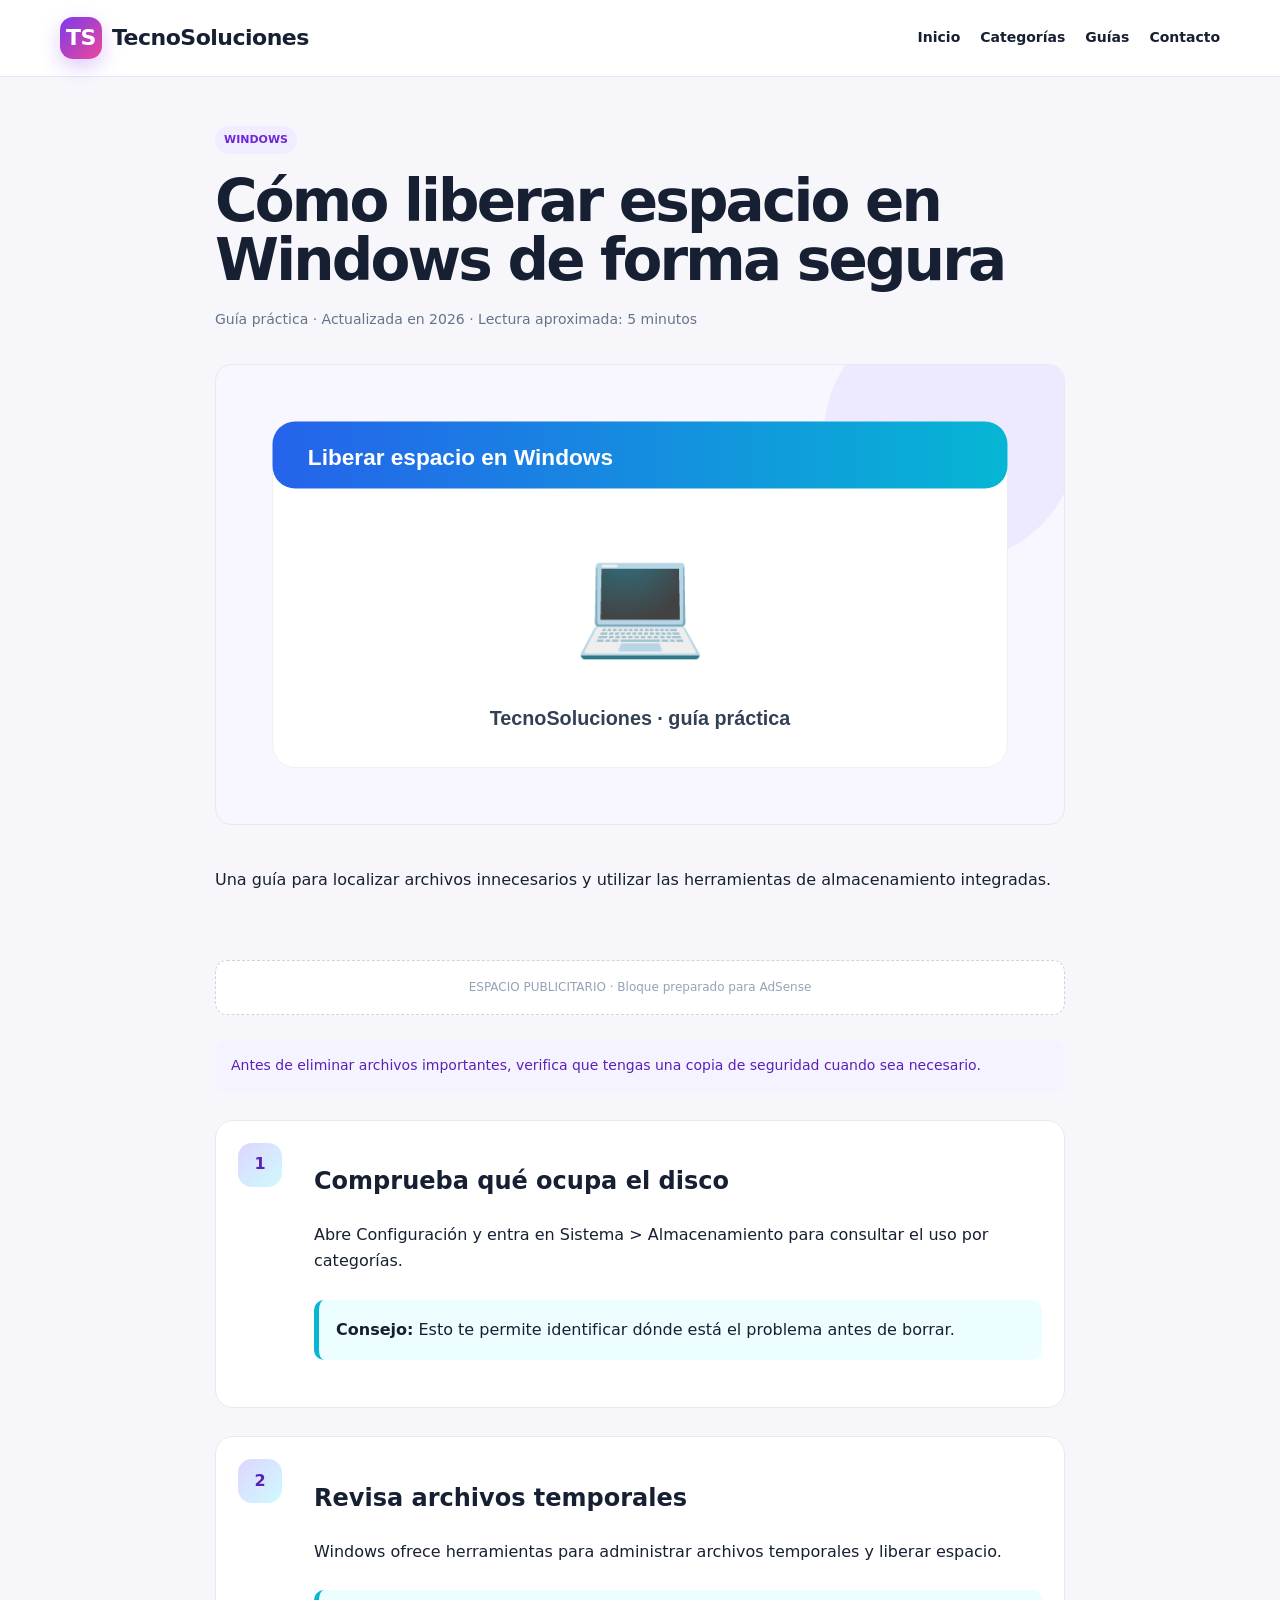
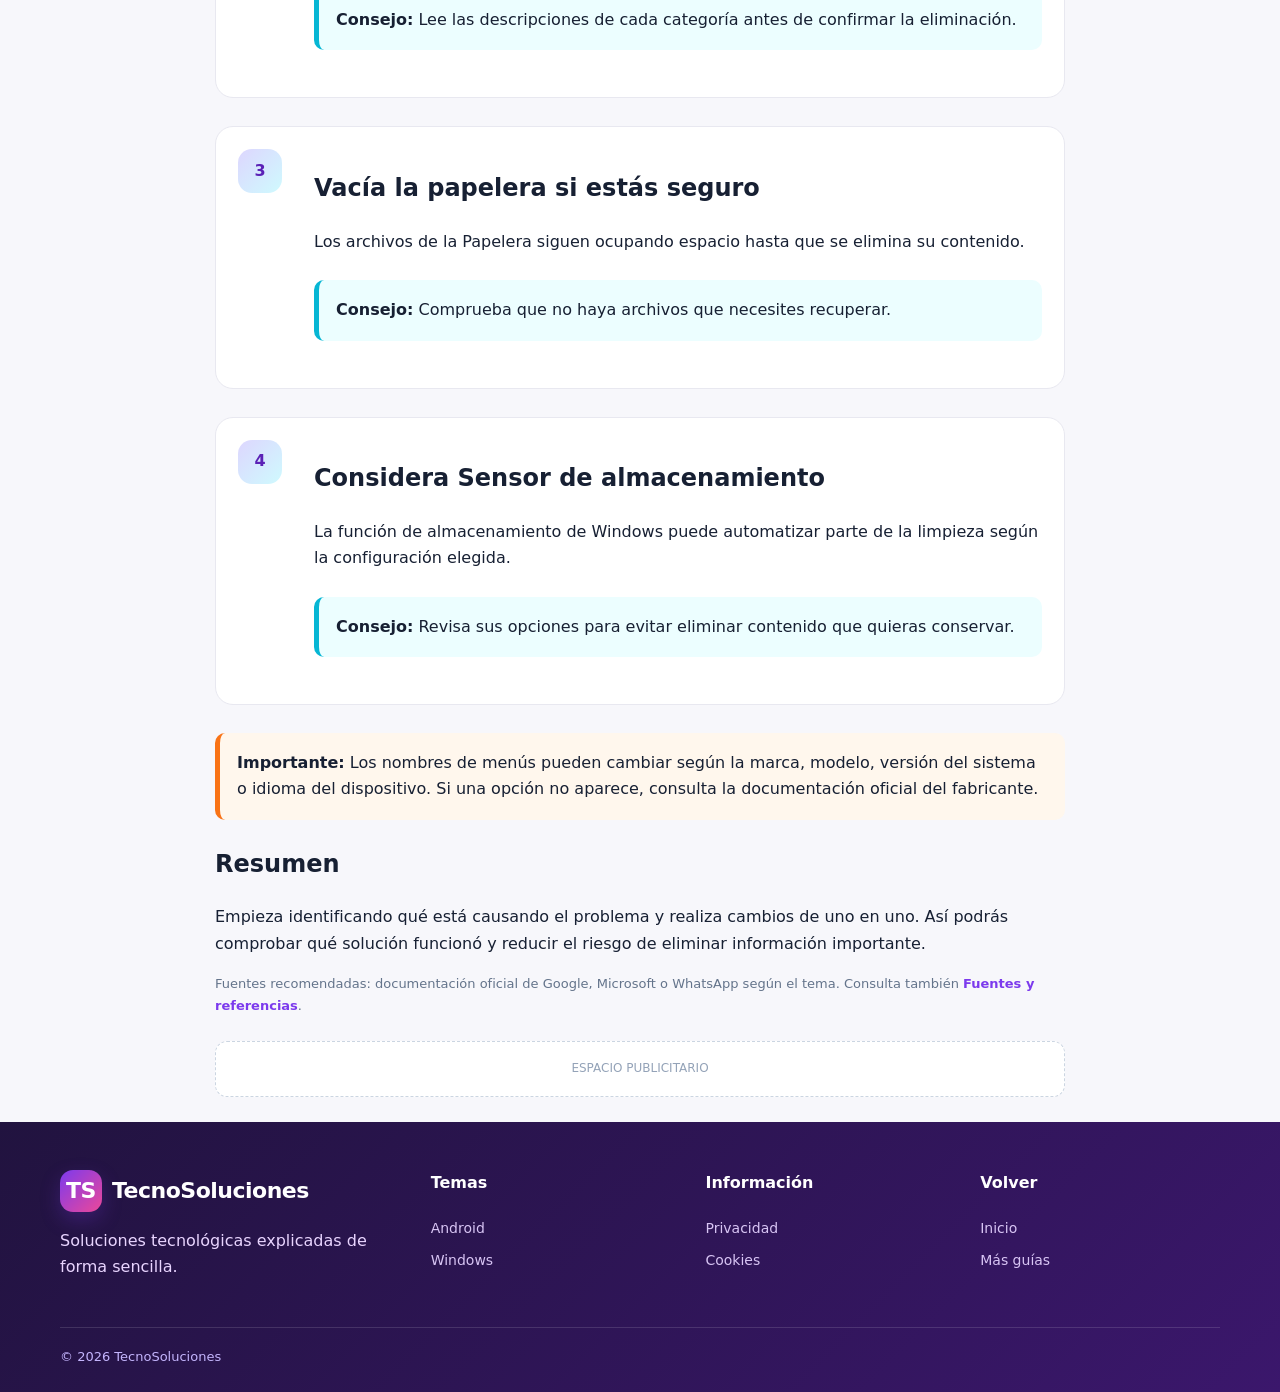
<file: articulos/liberar-espacio-windows.html>
<!doctype html><html lang="es"><head><meta charset="utf-8"><meta name="viewport" content="width=device-width,initial-scale=1">
<title>Cómo liberar espacio en Windows de forma segura | TecnoSoluciones</title><meta name="description" content="Una guía para localizar archivos innecesarios y utilizar las herramientas de almacenamiento integradas."><link rel="stylesheet" href="../css/style.css"></head><body>
<header><div class="container nav"><a class="brand" href="../index.html"><span class="logo">TS</span>TecnoSoluciones</a><button class="menu-btn">☰</button><nav><a href="../index.html">Inicio</a><a href="../index.html#categorias">Categorías</a><a href="../index.html#guias">Guías</a><a href="../legal/contacto.html">Contacto</a></nav></div></header>
<main><section class="article-hero"><div class="container article-wrap"><span class="tag">Windows</span><h1>Cómo liberar espacio en Windows de forma segura</h1><p class="article-meta">Guía práctica · Actualizada en 2026 · Lectura aproximada: 5 minutos</p><img class="article-img" src="../img/windows.svg" alt="Cómo liberar espacio en Windows de forma segura"><p>Una guía para localizar archivos innecesarios y utilizar las herramientas de almacenamiento integradas.</p></div></section>
<div class="container article-wrap"><div class="ad">ESPACIO PUBLICITARIO · Bloque preparado para AdSense</div>
<div class="notice">Antes de eliminar archivos importantes, verifica que tengas una copia de seguridad cuando sea necesario.</div>
<div class="step"><div class="step-num">1</div><div><h2>Comprueba qué ocupa el disco</h2><p>Abre Configuración y entra en Sistema > Almacenamiento para consultar el uso por categorías.</p><div class="tip"><strong>Consejo:</strong> Esto te permite identificar dónde está el problema antes de borrar.</div></div></div><div class="step"><div class="step-num">2</div><div><h2>Revisa archivos temporales</h2><p>Windows ofrece herramientas para administrar archivos temporales y liberar espacio.</p><div class="tip"><strong>Consejo:</strong> Lee las descripciones de cada categoría antes de confirmar la eliminación.</div></div></div><div class="step"><div class="step-num">3</div><div><h2>Vacía la papelera si estás seguro</h2><p>Los archivos de la Papelera siguen ocupando espacio hasta que se elimina su contenido.</p><div class="tip"><strong>Consejo:</strong> Comprueba que no haya archivos que necesites recuperar.</div></div></div><div class="step"><div class="step-num">4</div><div><h2>Considera Sensor de almacenamiento</h2><p>La función de almacenamiento de Windows puede automatizar parte de la limpieza según la configuración elegida.</p><div class="tip"><strong>Consejo:</strong> Revisa sus opciones para evitar eliminar contenido que quieras conservar.</div></div></div>
<div class="warn"><strong>Importante:</strong> Los nombres de menús pueden cambiar según la marca, modelo, versión del sistema o idioma del dispositivo. Si una opción no aparece, consulta la documentación oficial del fabricante.</div>
<h2>Resumen</h2><p>Empieza identificando qué está causando el problema y realiza cambios de uno en uno. Así podrás comprobar qué solución funcionó y reducir el riesgo de eliminar información importante.</p>
<p class="source">Fuentes recomendadas: documentación oficial de Google, Microsoft o WhatsApp según el tema. Consulta también <a class="read" href="../fuentes.html">Fuentes y referencias</a>.</p>
<div class="ad">ESPACIO PUBLICITARIO</div></div></main>
<footer><div class="container"><div class="footer-grid"><div><div class="brand"><span class="logo">TS</span><span style="color:#fff">TecnoSoluciones</span></div><p>Soluciones tecnológicas explicadas de forma sencilla.</p></div><div><h4>Temas</h4><a href="liberar-espacio-android.html">Android</a><a href="liberar-espacio-windows.html">Windows</a></div><div><h4>Información</h4><a href="../legal/privacidad.html">Privacidad</a><a href="../legal/cookies.html">Cookies</a></div><div><h4>Volver</h4><a href="../index.html">Inicio</a><a href="../index.html#guias">Más guías</a></div></div><div class="copy">© 2026 TecnoSoluciones</div></div></footer>
<script src="../js/site.js"></script></body></html>
</file>
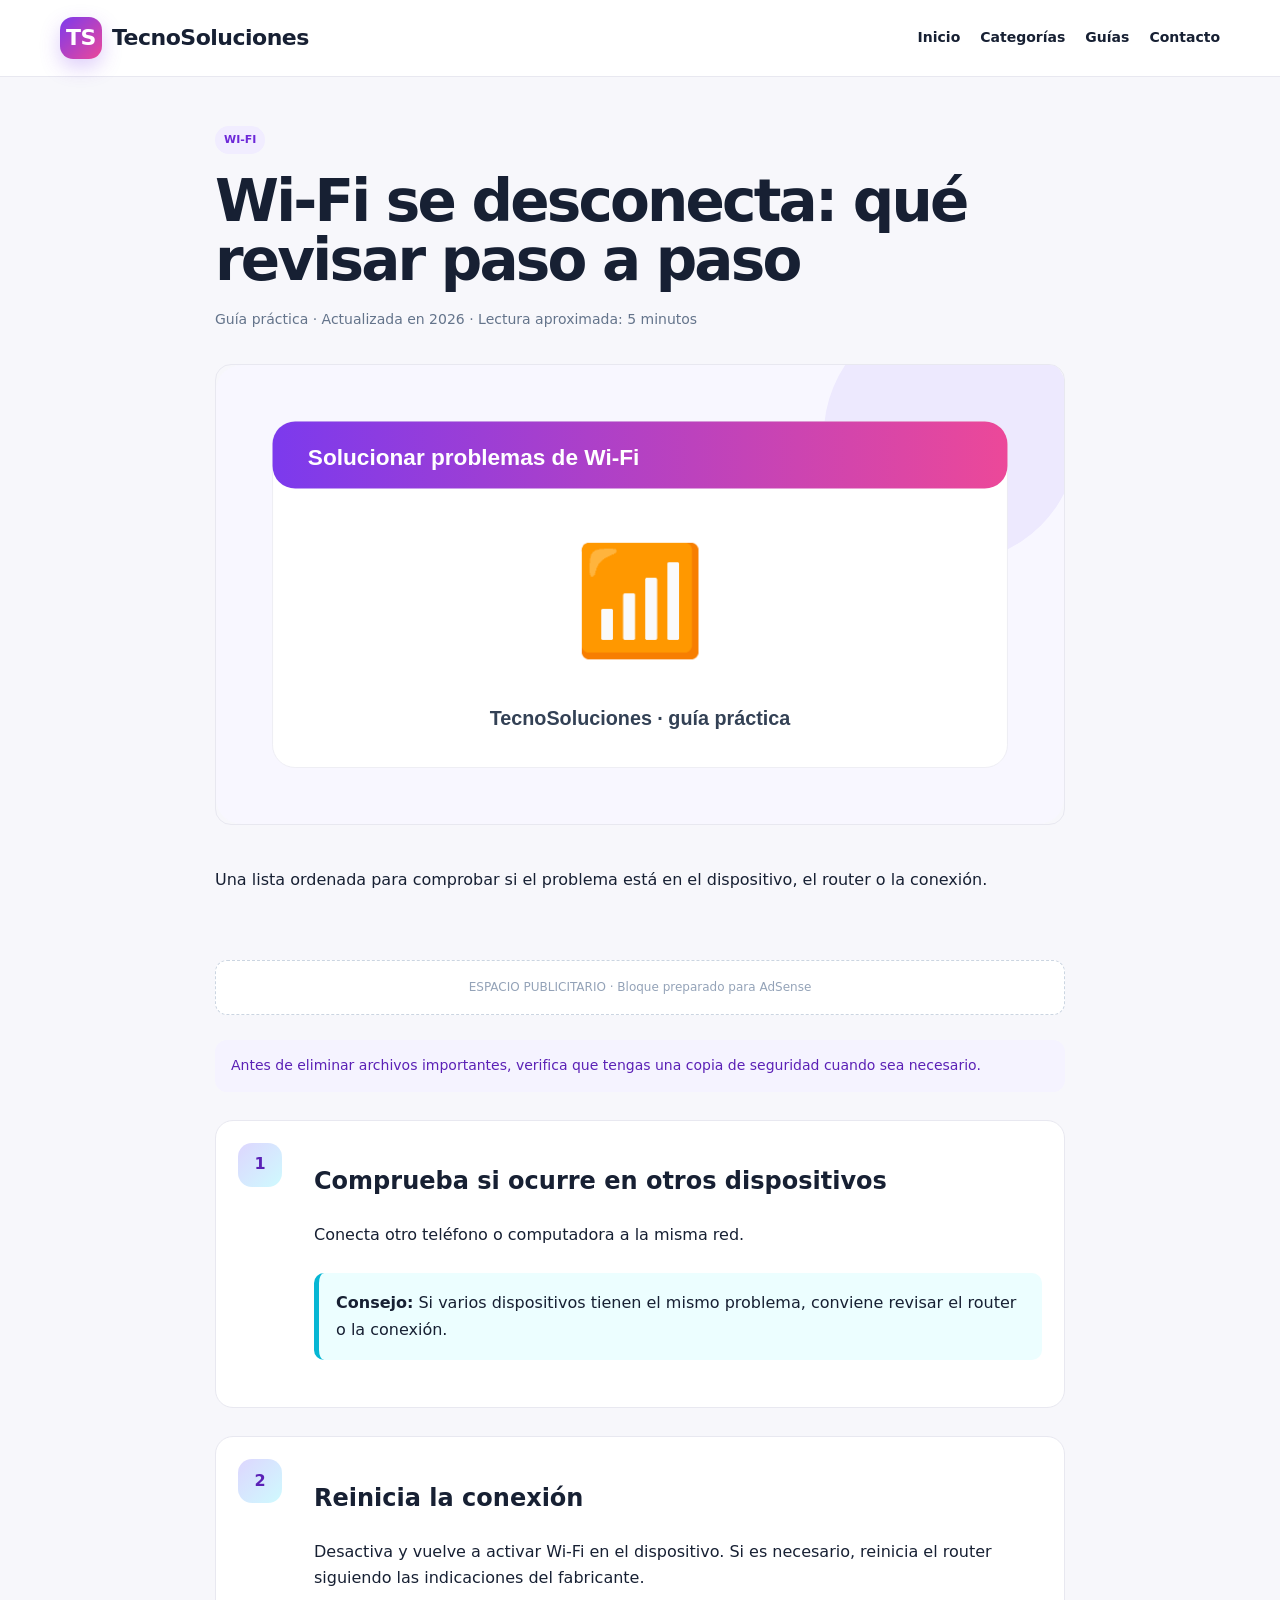
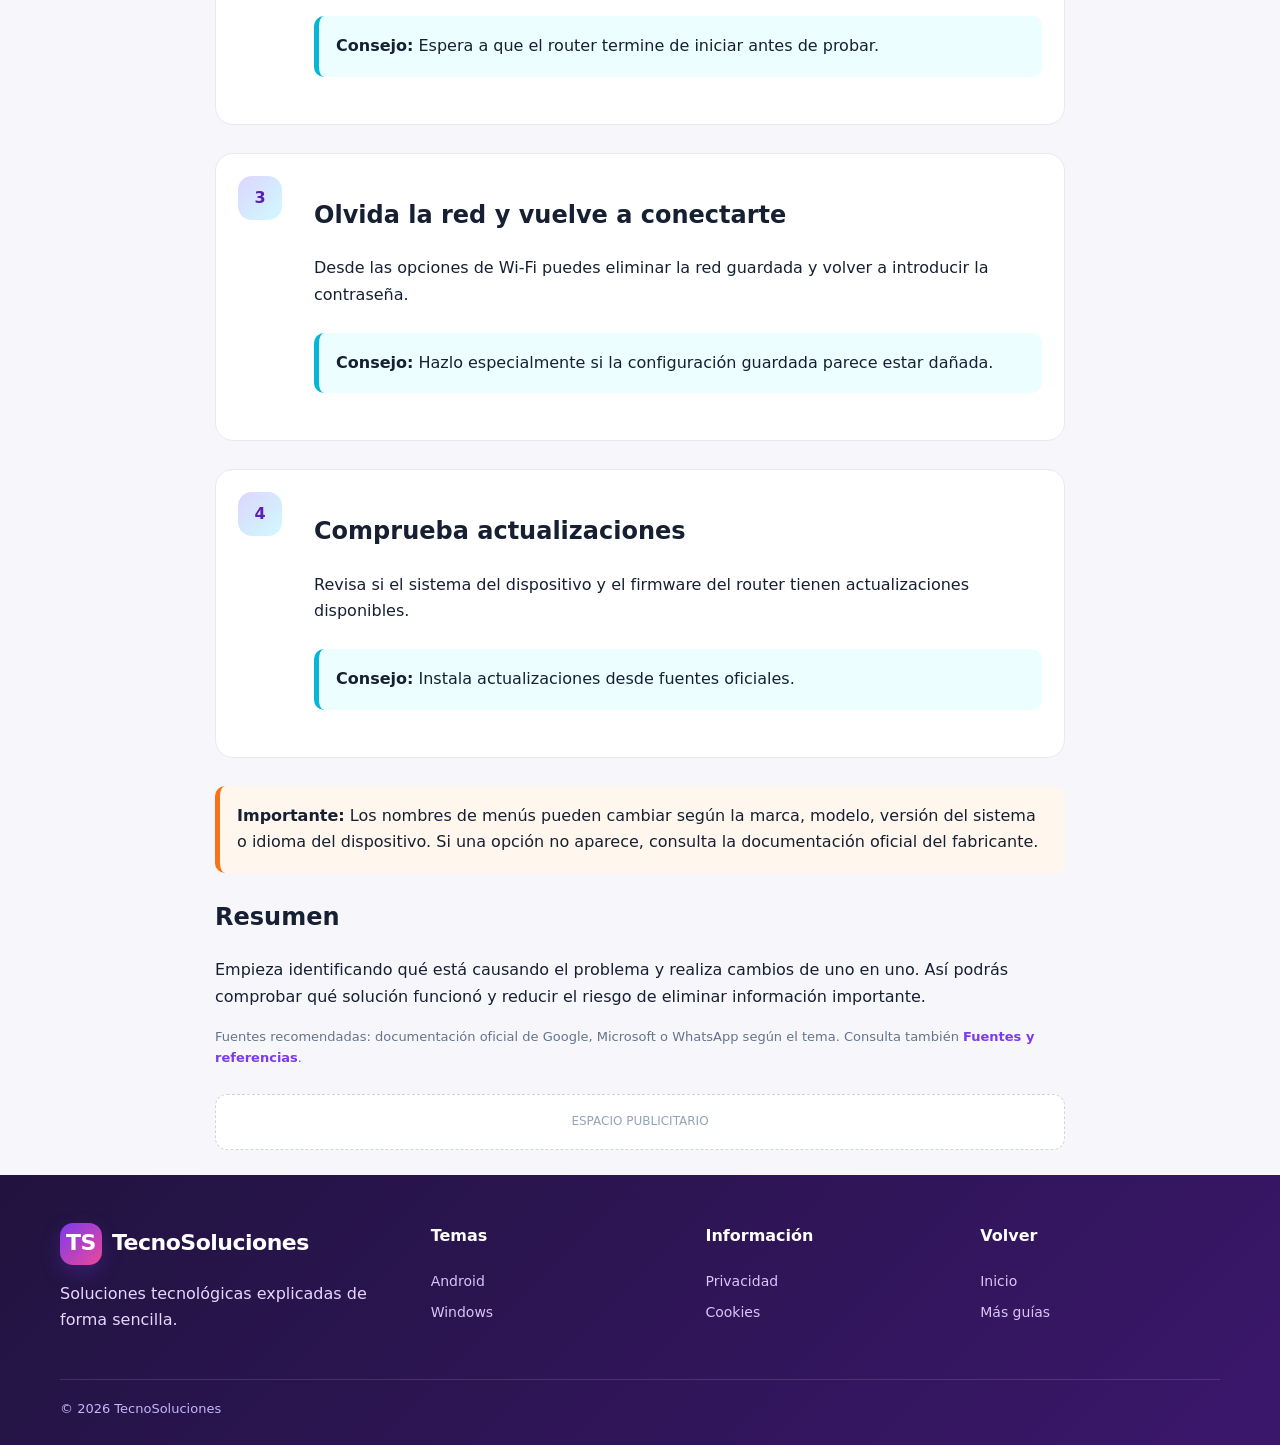
<file: articulos/problemas-wifi.html>
<!doctype html><html lang="es"><head><meta charset="utf-8"><meta name="viewport" content="width=device-width,initial-scale=1">
<title>Wi‑Fi se desconecta: qué revisar paso a paso | TecnoSoluciones</title><meta name="description" content="Una lista ordenada para comprobar si el problema está en el dispositivo, el router o la conexión."><link rel="stylesheet" href="../css/style.css"></head><body>
<header><div class="container nav"><a class="brand" href="../index.html"><span class="logo">TS</span>TecnoSoluciones</a><button class="menu-btn">☰</button><nav><a href="../index.html">Inicio</a><a href="../index.html#categorias">Categorías</a><a href="../index.html#guias">Guías</a><a href="../legal/contacto.html">Contacto</a></nav></div></header>
<main><section class="article-hero"><div class="container article-wrap"><span class="tag">Wi‑Fi</span><h1>Wi‑Fi se desconecta: qué revisar paso a paso</h1><p class="article-meta">Guía práctica · Actualizada en 2026 · Lectura aproximada: 5 minutos</p><img class="article-img" src="../img/wifi.svg" alt="Wi‑Fi se desconecta: qué revisar paso a paso"><p>Una lista ordenada para comprobar si el problema está en el dispositivo, el router o la conexión.</p></div></section>
<div class="container article-wrap"><div class="ad">ESPACIO PUBLICITARIO · Bloque preparado para AdSense</div>
<div class="notice">Antes de eliminar archivos importantes, verifica que tengas una copia de seguridad cuando sea necesario.</div>
<div class="step"><div class="step-num">1</div><div><h2>Comprueba si ocurre en otros dispositivos</h2><p>Conecta otro teléfono o computadora a la misma red.</p><div class="tip"><strong>Consejo:</strong> Si varios dispositivos tienen el mismo problema, conviene revisar el router o la conexión.</div></div></div><div class="step"><div class="step-num">2</div><div><h2>Reinicia la conexión</h2><p>Desactiva y vuelve a activar Wi‑Fi en el dispositivo. Si es necesario, reinicia el router siguiendo las indicaciones del fabricante.</p><div class="tip"><strong>Consejo:</strong> Espera a que el router termine de iniciar antes de probar.</div></div></div><div class="step"><div class="step-num">3</div><div><h2>Olvida la red y vuelve a conectarte</h2><p>Desde las opciones de Wi‑Fi puedes eliminar la red guardada y volver a introducir la contraseña.</p><div class="tip"><strong>Consejo:</strong> Hazlo especialmente si la configuración guardada parece estar dañada.</div></div></div><div class="step"><div class="step-num">4</div><div><h2>Comprueba actualizaciones</h2><p>Revisa si el sistema del dispositivo y el firmware del router tienen actualizaciones disponibles.</p><div class="tip"><strong>Consejo:</strong> Instala actualizaciones desde fuentes oficiales.</div></div></div>
<div class="warn"><strong>Importante:</strong> Los nombres de menús pueden cambiar según la marca, modelo, versión del sistema o idioma del dispositivo. Si una opción no aparece, consulta la documentación oficial del fabricante.</div>
<h2>Resumen</h2><p>Empieza identificando qué está causando el problema y realiza cambios de uno en uno. Así podrás comprobar qué solución funcionó y reducir el riesgo de eliminar información importante.</p>
<p class="source">Fuentes recomendadas: documentación oficial de Google, Microsoft o WhatsApp según el tema. Consulta también <a class="read" href="../fuentes.html">Fuentes y referencias</a>.</p>
<div class="ad">ESPACIO PUBLICITARIO</div></div></main>
<footer><div class="container"><div class="footer-grid"><div><div class="brand"><span class="logo">TS</span><span style="color:#fff">TecnoSoluciones</span></div><p>Soluciones tecnológicas explicadas de forma sencilla.</p></div><div><h4>Temas</h4><a href="liberar-espacio-android.html">Android</a><a href="liberar-espacio-windows.html">Windows</a></div><div><h4>Información</h4><a href="../legal/privacidad.html">Privacidad</a><a href="../legal/cookies.html">Cookies</a></div><div><h4>Volver</h4><a href="../index.html">Inicio</a><a href="../index.html#guias">Más guías</a></div></div><div class="copy">© 2026 TecnoSoluciones</div></div></footer>
<script src="../js/site.js"></script></body></html>
</file>
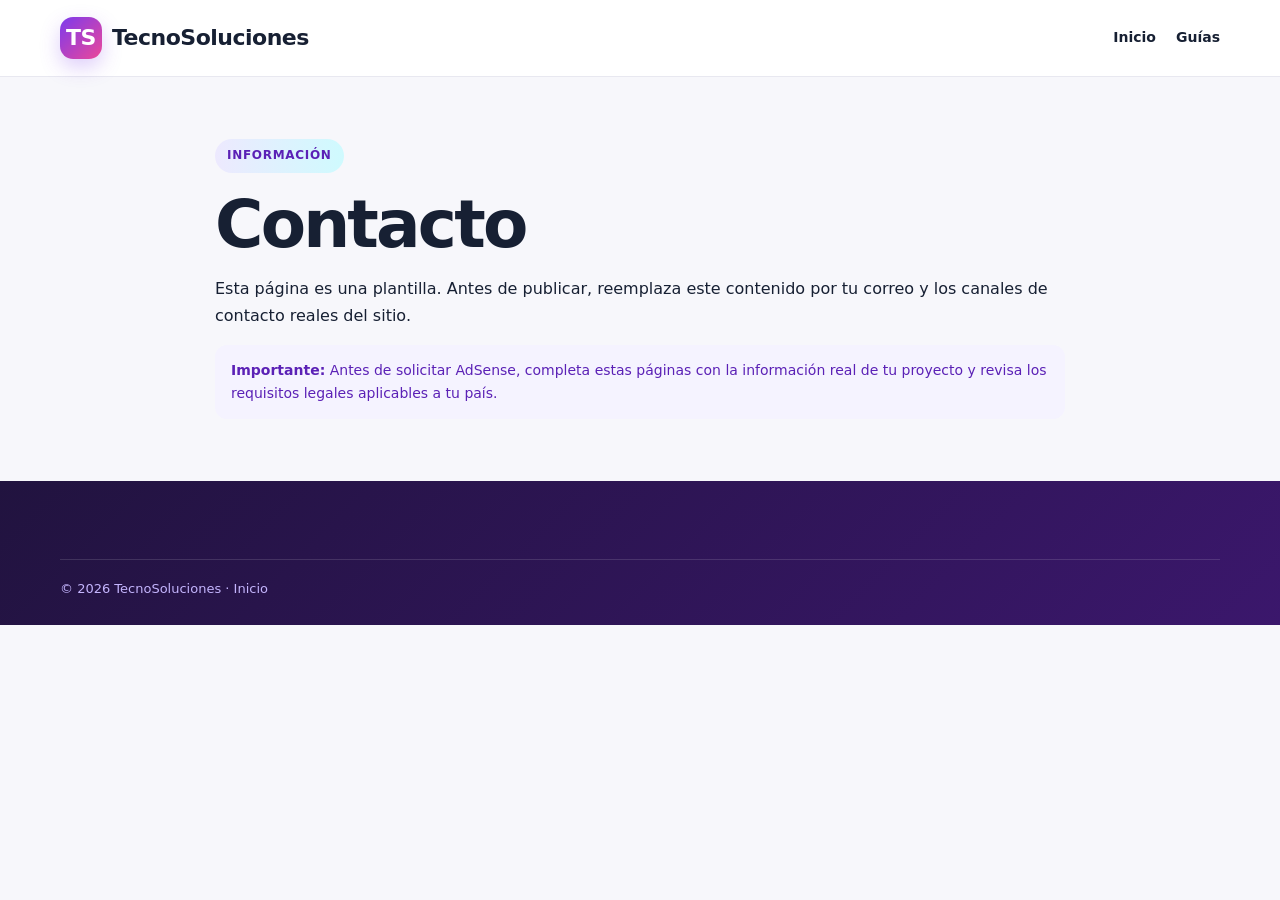
<file: legal/contacto.html>
<!doctype html><html lang="es"><head><meta charset="utf-8"><meta name="viewport" content="width=device-width,initial-scale=1"><title>Contacto | TecnoSoluciones</title><link rel="stylesheet" href="../css/style.css"></head><body><header><div class="container nav"><a class="brand" href="../index.html"><span class="logo">TS</span>TecnoSoluciones</a><nav><a href="../index.html">Inicio</a><a href="../index.html#guias">Guías</a></nav></div></header><main><section class="section"><div class="container article-wrap"><span class="eyebrow">Información</span><h1>Contacto</h1><p>Esta página es una plantilla. Antes de publicar, reemplaza este contenido por tu correo y los canales de contacto reales del sitio.</p><div class="notice"><strong>Importante:</strong> Antes de solicitar AdSense, completa estas páginas con la información real de tu proyecto y revisa los requisitos legales aplicables a tu país.</div></div></section></main><footer><div class="container"><div class="copy">© 2026 TecnoSoluciones · <a href="../index.html">Inicio</a></div></div></footer></body></html>
</file>
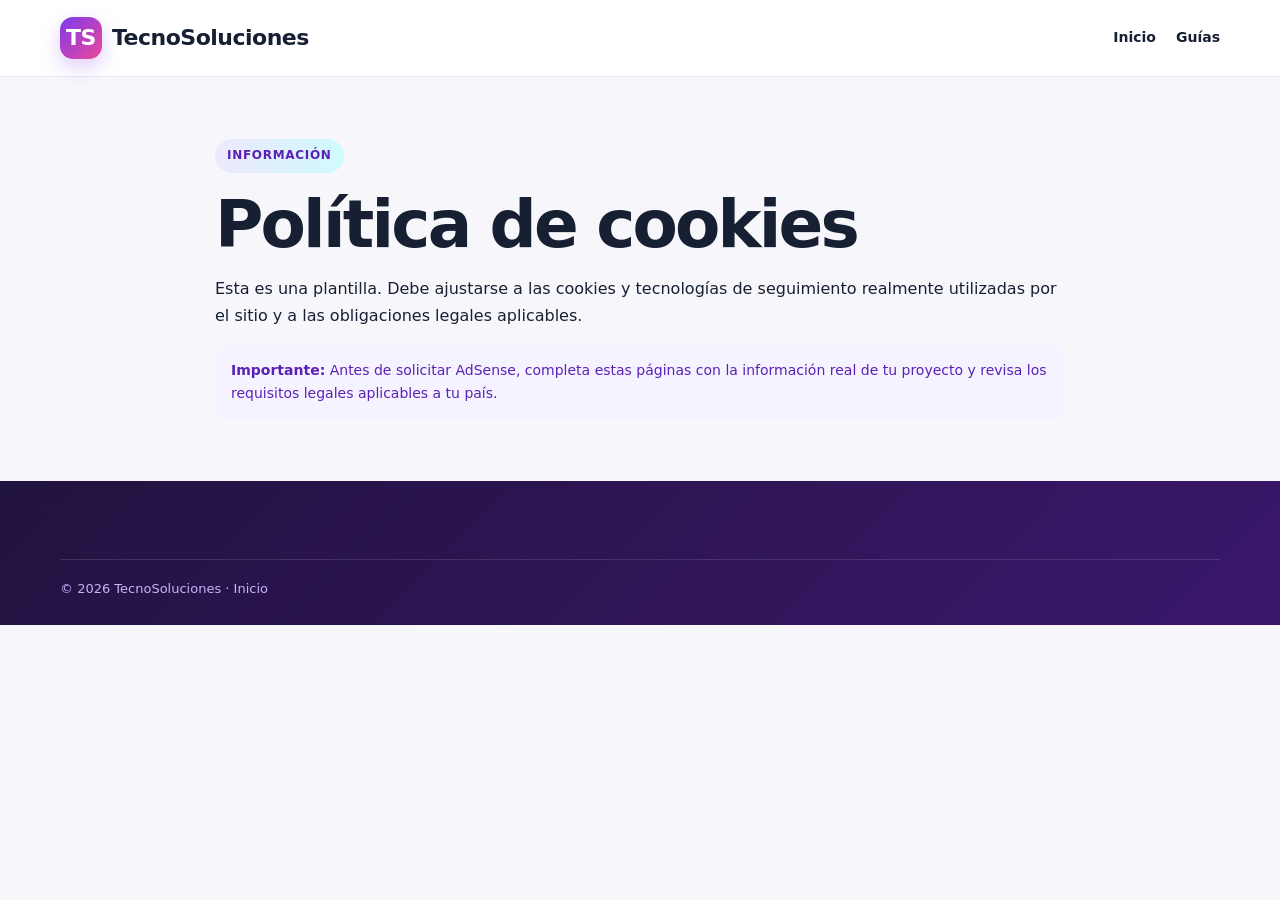
<file: legal/cookies.html>
<!doctype html><html lang="es"><head><meta charset="utf-8"><meta name="viewport" content="width=device-width,initial-scale=1"><title>Política de cookies | TecnoSoluciones</title><link rel="stylesheet" href="../css/style.css"></head><body><header><div class="container nav"><a class="brand" href="../index.html"><span class="logo">TS</span>TecnoSoluciones</a><nav><a href="../index.html">Inicio</a><a href="../index.html#guias">Guías</a></nav></div></header><main><section class="section"><div class="container article-wrap"><span class="eyebrow">Información</span><h1>Política de cookies</h1><p>Esta es una plantilla. Debe ajustarse a las cookies y tecnologías de seguimiento realmente utilizadas por el sitio y a las obligaciones legales aplicables.</p><div class="notice"><strong>Importante:</strong> Antes de solicitar AdSense, completa estas páginas con la información real de tu proyecto y revisa los requisitos legales aplicables a tu país.</div></div></section></main><footer><div class="container"><div class="copy">© 2026 TecnoSoluciones · <a href="../index.html">Inicio</a></div></div></footer></body></html>
</file>
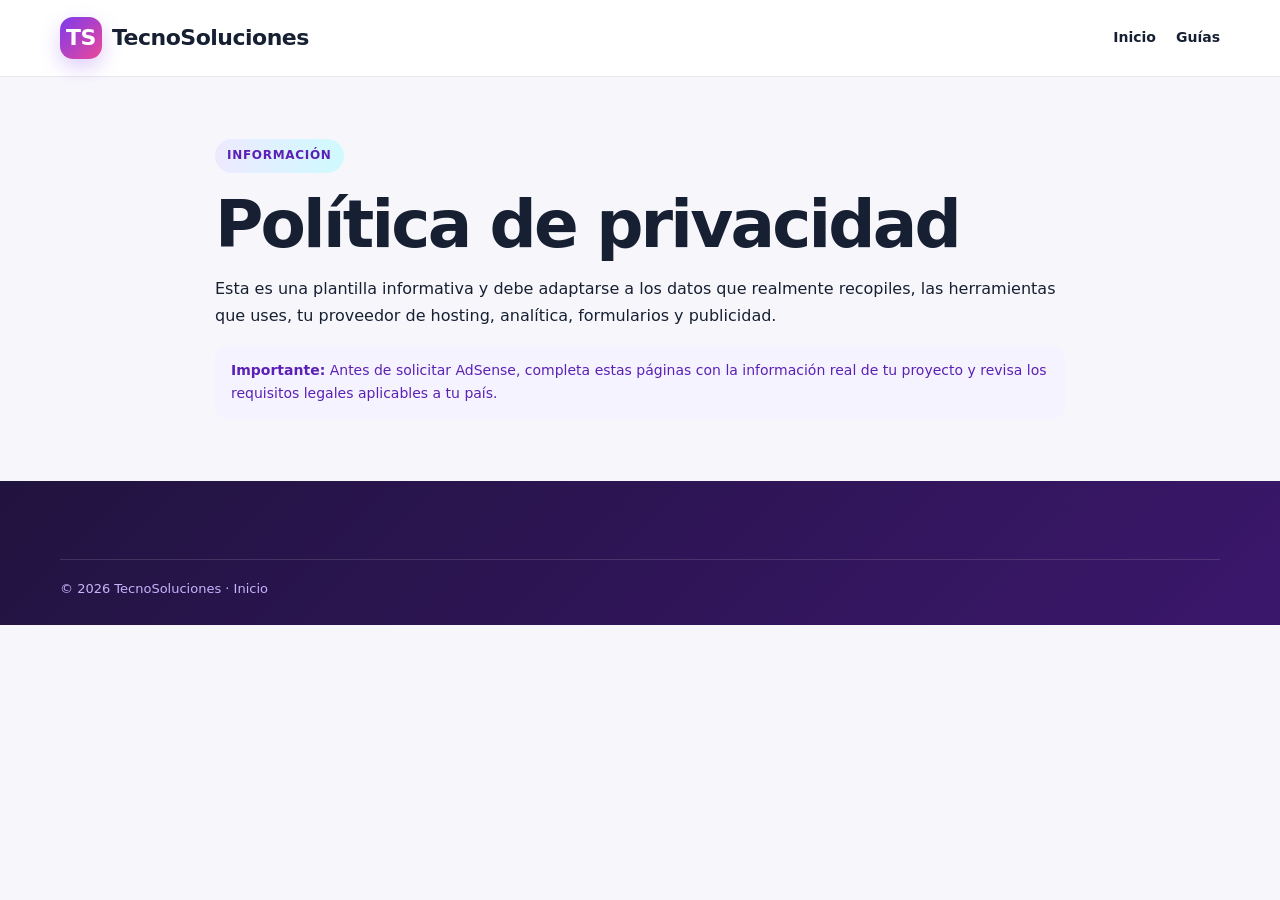
<file: legal/privacidad.html>
<!doctype html><html lang="es"><head><meta charset="utf-8"><meta name="viewport" content="width=device-width,initial-scale=1"><title>Política de privacidad | TecnoSoluciones</title><link rel="stylesheet" href="../css/style.css"></head><body><header><div class="container nav"><a class="brand" href="../index.html"><span class="logo">TS</span>TecnoSoluciones</a><nav><a href="../index.html">Inicio</a><a href="../index.html#guias">Guías</a></nav></div></header><main><section class="section"><div class="container article-wrap"><span class="eyebrow">Información</span><h1>Política de privacidad</h1><p>Esta es una plantilla informativa y debe adaptarse a los datos que realmente recopiles, las herramientas que uses, tu proveedor de hosting, analítica, formularios y publicidad.</p><div class="notice"><strong>Importante:</strong> Antes de solicitar AdSense, completa estas páginas con la información real de tu proyecto y revisa los requisitos legales aplicables a tu país.</div></div></section></main><footer><div class="container"><div class="copy">© 2026 TecnoSoluciones · <a href="../index.html">Inicio</a></div></div></footer></body></html>
</file>
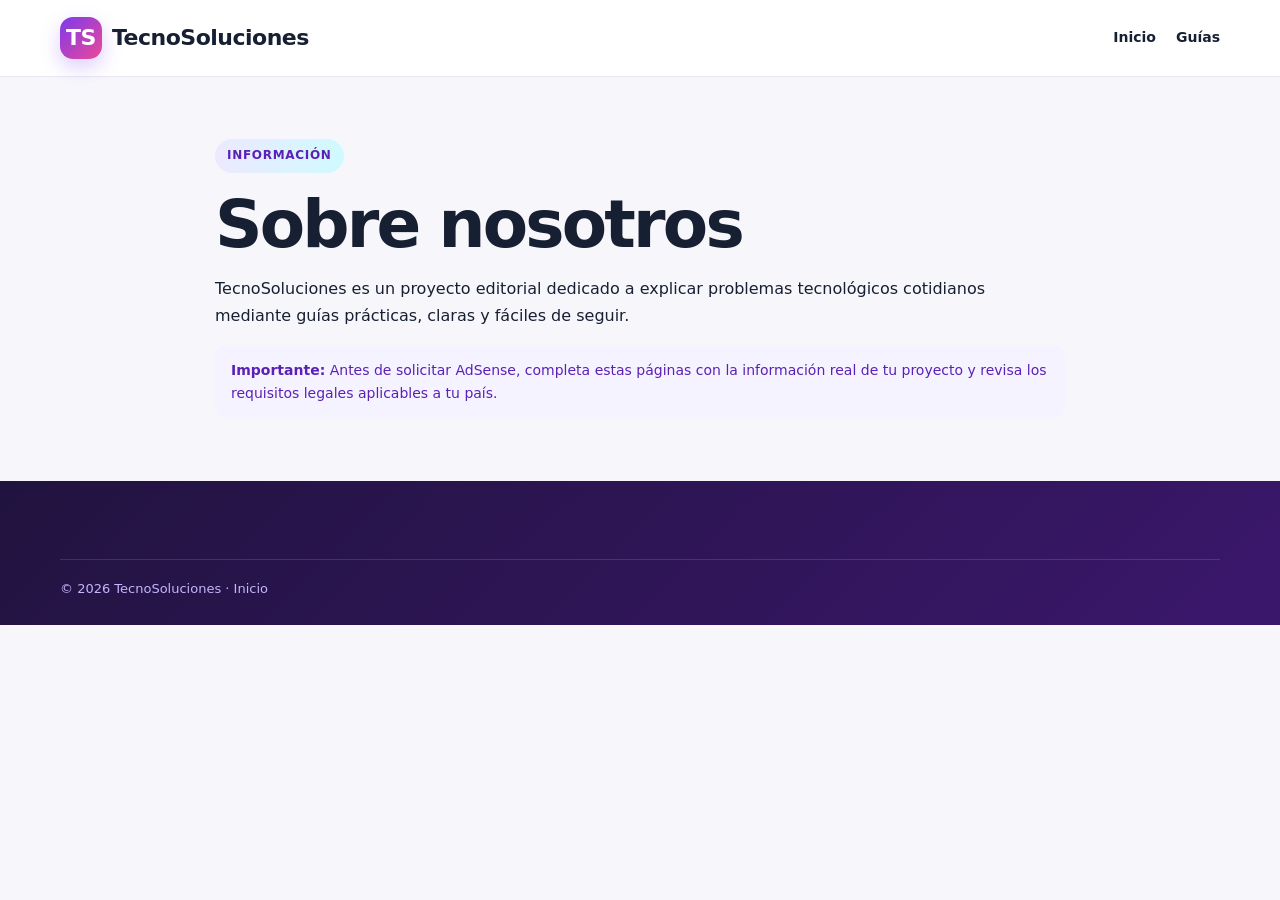
<file: legal/sobre-nosotros.html>
<!doctype html><html lang="es"><head><meta charset="utf-8"><meta name="viewport" content="width=device-width,initial-scale=1"><title>Sobre nosotros | TecnoSoluciones</title><link rel="stylesheet" href="../css/style.css"></head><body><header><div class="container nav"><a class="brand" href="../index.html"><span class="logo">TS</span>TecnoSoluciones</a><nav><a href="../index.html">Inicio</a><a href="../index.html#guias">Guías</a></nav></div></header><main><section class="section"><div class="container article-wrap"><span class="eyebrow">Información</span><h1>Sobre nosotros</h1><p>TecnoSoluciones es un proyecto editorial dedicado a explicar problemas tecnológicos cotidianos mediante guías prácticas, claras y fáciles de seguir.</p><div class="notice"><strong>Importante:</strong> Antes de solicitar AdSense, completa estas páginas con la información real de tu proyecto y revisa los requisitos legales aplicables a tu país.</div></div></section></main><footer><div class="container"><div class="copy">© 2026 TecnoSoluciones · <a href="../index.html">Inicio</a></div></div></footer></body></html>
</file>
<file: css/style.css>
:root{
  --primary:#7c3aed;--primary2:#ec4899;--cyan:#06b6d4;--orange:#f97316;
  --ink:#172033;--muted:#64748b;--bg:#f7f7fb;--card:#fff;--line:#e8e8f0;
  --dark:#21133f;--radius:18px;--shadow:0 12px 30px rgba(36,24,70,.10)
}
*{box-sizing:border-box} html{scroll-behavior:smooth} body{margin:0;font-family:Inter,system-ui,-apple-system,Segoe UI,Roboto,Arial,sans-serif;color:var(--ink);background:var(--bg);line-height:1.65}
a{color:inherit;text-decoration:none}.container{width:min(1160px,92%);margin:auto}
.topbar{background:linear-gradient(90deg,var(--dark),#4c1d95);color:#fff;font-size:13px;padding:8px 0}
.topbar .container{display:flex;justify-content:space-between;gap:20px}
header{position:sticky;top:0;z-index:20;background:rgba(255,255,255,.94);backdrop-filter:blur(14px);border-bottom:1px solid var(--line)}
.nav{min-height:76px;display:flex;align-items:center;gap:26px}.brand{display:flex;align-items:center;gap:10px;font-weight:900;font-size:22px;letter-spacing:-.5px}
.logo{width:42px;height:42px;border-radius:13px;display:grid;place-items:center;color:#fff;background:linear-gradient(135deg,var(--primary),var(--primary2));box-shadow:0 8px 20px rgba(124,58,237,.25)}
nav{display:flex;gap:20px;margin-left:auto;font-weight:700;font-size:14px}nav a:hover{color:var(--primary)}
.menu-btn{display:none;border:0;background:#f1edff;border-radius:10px;padding:10px;font-size:20px}
.hero{padding:64px 0 48px;background:radial-gradient(circle at 10% 10%,#ede9fe,transparent 34%),radial-gradient(circle at 90% 30%,#cffafe,transparent 32%),linear-gradient(135deg,#fff,#faf7ff)}
.hero-grid{display:grid;grid-template-columns:1.15fr .85fr;gap:45px;align-items:center}.eyebrow{display:inline-block;padding:7px 12px;border-radius:999px;background:linear-gradient(90deg,#ede9fe,#cffafe);color:#5b21b6;font-size:12px;font-weight:900;text-transform:uppercase;letter-spacing:.7px}
h1{font-size:clamp(40px,5.5vw,66px);line-height:1.02;letter-spacing:-2.8px;margin:18px 0}.hero p{font-size:18px;color:#536078;max-width:680px}
.hero-actions{display:flex;gap:12px;flex-wrap:wrap;margin-top:26px}.btn{display:inline-flex;align-items:center;justify-content:center;padding:13px 19px;border-radius:12px;font-weight:800;border:1px solid transparent;cursor:pointer}.btn-primary{color:#fff;background:linear-gradient(135deg,var(--primary),var(--primary2));box-shadow:0 10px 22px rgba(124,58,237,.2)}.btn-light{background:#fff;border-color:var(--line)}
.hero-card{background:#fff;border:1px solid #eee8ff;border-radius:26px;padding:24px;box-shadow:var(--shadow);transform:rotate(1deg)}
.mock-head{display:flex;justify-content:space-between;align-items:center}.dots{display:flex;gap:5px}.dots i{width:8px;height:8px;border-radius:50%;background:#ddd}.search-demo{margin:20px 0;padding:15px;border-radius:14px;background:#f7f5ff;color:#777}.mock-list{display:grid;gap:10px}.mock-item{display:flex;gap:12px;align-items:center;padding:12px;border-radius:14px;background:#fafafa}.mock-icon{width:42px;height:42px;border-radius:12px;background:linear-gradient(135deg,#ddd6fe,#cffafe);display:grid;place-items:center}
.section{padding:62px 0}.section.alt{background:#fff}.section-head{display:flex;justify-content:space-between;gap:20px;align-items:end;margin-bottom:25px}.section-head h2{margin:0;font-size:31px;letter-spacing:-1px}.section-head p{margin:5px 0 0;color:var(--muted)}
.grid{display:grid;grid-template-columns:repeat(3,1fr);gap:20px}.card{background:var(--card);border:1px solid var(--line);border-radius:var(--radius);padding:22px;box-shadow:0 6px 18px rgba(20,20,40,.04);transition:.2s}.card:hover{transform:translateY(-4px);box-shadow:var(--shadow)}
.article-card{padding:0;overflow:hidden}.article-cover{height:175px;background:linear-gradient(135deg,#ede9fe,#cffafe);display:grid;place-items:center;font-size:54px}.article-body{padding:20px}.tag{display:inline-block;font-size:11px;font-weight:900;color:#6d28d9;background:#f1edff;border-radius:999px;padding:5px 9px;text-transform:uppercase}.article-body h3{font-size:21px;line-height:1.25;margin:12px 0 8px}.article-body p{color:var(--muted);font-size:14px;margin:0 0 14px}.read{font-weight:900;color:#7c3aed}
.categories{grid-template-columns:repeat(6,1fr)}.cat{display:block;text-align:center;padding:20px 10px}.cat-icon{font-size:28px;margin-bottom:8px}.cat strong{display:block}.cat small{color:var(--muted)}
.problem-grid{display:grid;grid-template-columns:repeat(2,1fr);gap:14px}.problem{background:#fff;border:1px solid var(--line);border-radius:15px;padding:17px;display:flex;justify-content:space-between;gap:10px}.problem:hover{border-color:#c4b5fd}.problem span{color:var(--primary);font-weight:900}
.newsletter{background:linear-gradient(135deg,#4c1d95,#7c3aed 55%,#ec4899);color:#fff;border-radius:28px;padding:38px;display:flex;justify-content:space-between;gap:30px;align-items:center}.newsletter h2{margin:0;font-size:30px}.newsletter p{margin:7px 0 0;color:#f3e8ff}.newsletter-form{display:flex;gap:8px}.newsletter input{border:0;border-radius:11px;padding:14px 15px;min-width:250px}
.ad{border:1px dashed #cbd5e1;color:#94a3b8;background:#fff;padding:17px;text-align:center;border-radius:12px;font-size:12px;margin:25px 0}
footer{background:linear-gradient(135deg,#21133f,#3b176c);color:#e9d5ff;padding:48px 0 25px}.footer-grid{display:grid;grid-template-columns:1.4fr 1fr 1fr 1fr;gap:35px}.footer-grid h4{color:#fff;margin-top:0}.footer-grid a{display:block;margin:8px 0;color:#d8c5f4;font-size:14px}.footer-grid a:hover{color:#fff}.copy{border-top:1px solid rgba(255,255,255,.13);margin-top:30px;padding-top:18px;font-size:13px;color:#c4b5fd}
.article-wrap{max-width:850px}.article-hero{padding:48px 0 25px}.article-hero h1{font-size:clamp(38px,5vw,58px)}.article-meta{color:var(--muted);font-size:14px}.step{display:grid;grid-template-columns:60px 1fr;gap:16px;margin:28px 0;padding:22px;background:#fff;border:1px solid var(--line);border-radius:18px}.step-num{width:44px;height:44px;border-radius:14px;background:linear-gradient(135deg,#ddd6fe,#cffafe);display:grid;place-items:center;font-weight:900;color:#5b21b6}.tip{border-left:5px solid var(--cyan);background:#ecfeff;padding:17px;border-radius:10px;margin:25px 0}.warn{border-left:5px solid var(--orange);background:#fff7ed;padding:17px;border-radius:10px;margin:25px 0}.source{font-size:13px;color:var(--muted)}.article-img{width:100%;height:auto;border-radius:16px;border:1px solid var(--line);margin:18px 0}
.searchbox{display:flex;gap:8px;background:#fff;padding:8px;border:1px solid var(--line);border-radius:14px;max-width:620px}.searchbox input{flex:1;border:0;outline:0;padding:10px;font-size:15px}.searchbox button{border:0;border-radius:10px;background:var(--primary);color:#fff;font-weight:800;padding:10px 16px}
.notice{padding:14px 16px;border-radius:12px;background:#f5f3ff;color:#5b21b6;font-size:14px}
@media(max-width:900px){.hero-grid{grid-template-columns:1fr}.grid{grid-template-columns:repeat(2,1fr)}.categories{grid-template-columns:repeat(3,1fr)}.footer-grid{grid-template-columns:repeat(2,1fr)}nav{display:none}.menu-btn{display:block;margin-left:auto}.nav.open nav{display:flex;position:absolute;left:4%;right:4%;top:72px;background:#fff;padding:18px;border:1px solid var(--line);border-radius:15px;flex-direction:column;box-shadow:var(--shadow)}}
@media(max-width:600px){.topbar .container{display:block;text-align:center}.grid,.problem-grid{grid-template-columns:1fr}.categories{grid-template-columns:repeat(2,1fr)}.newsletter{display:block}.newsletter-form{margin-top:18px}.newsletter input{min-width:0;width:100%}.footer-grid{grid-template-columns:1fr}h1{letter-spacing:-1.8px}.hero{padding-top:42px}.step{grid-template-columns:1fr}}

.hero-status{font-size:10px;font-weight:900;color:#16a34a;background:#f0fdf4;padding:5px 8px;border-radius:999px}.hero-status:first-letter{font-size:9px}
.mock-item{color:inherit;text-decoration:none;cursor:pointer}.mock-item>b{margin-left:auto;color:var(--primary)}.mock-item:hover{background:#f5f3ff;transform:translateX(3px)}
.search-demo{cursor:pointer}.search-demo:hover{background:#ede9fe}
.center-help{font-size:12px;color:var(--muted);margin:14px 2px 0}
.solution-results{display:none;position:relative;margin-top:10px;background:#fff;border:1px solid #e8e8f0;border-radius:15px;box-shadow:var(--shadow);overflow:hidden;z-index:5}.solution-results.visible{display:block}
.solution-result{display:flex;align-items:center;gap:12px;padding:13px 15px;border-bottom:1px solid #eeeef5}.solution-result:last-child{border-bottom:0}.solution-result:hover{background:#faf8ff}.solution-icon{width:38px;height:38px;display:grid;place-items:center;border-radius:11px;background:#f1edff;font-size:21px}.solution-result span:nth-child(2){flex:1}.solution-result strong{display:block;font-size:14px}.solution-result small{display:block;color:var(--muted);font-size:12px}.solution-result>b{color:var(--primary)}.solution-empty{padding:14px;color:var(--muted);font-size:13px}.solution-empty button{border:0;background:#f1edff;color:#5b21b6;border-radius:8px;padding:5px 8px;font-weight:800;cursor:pointer}
</file>
